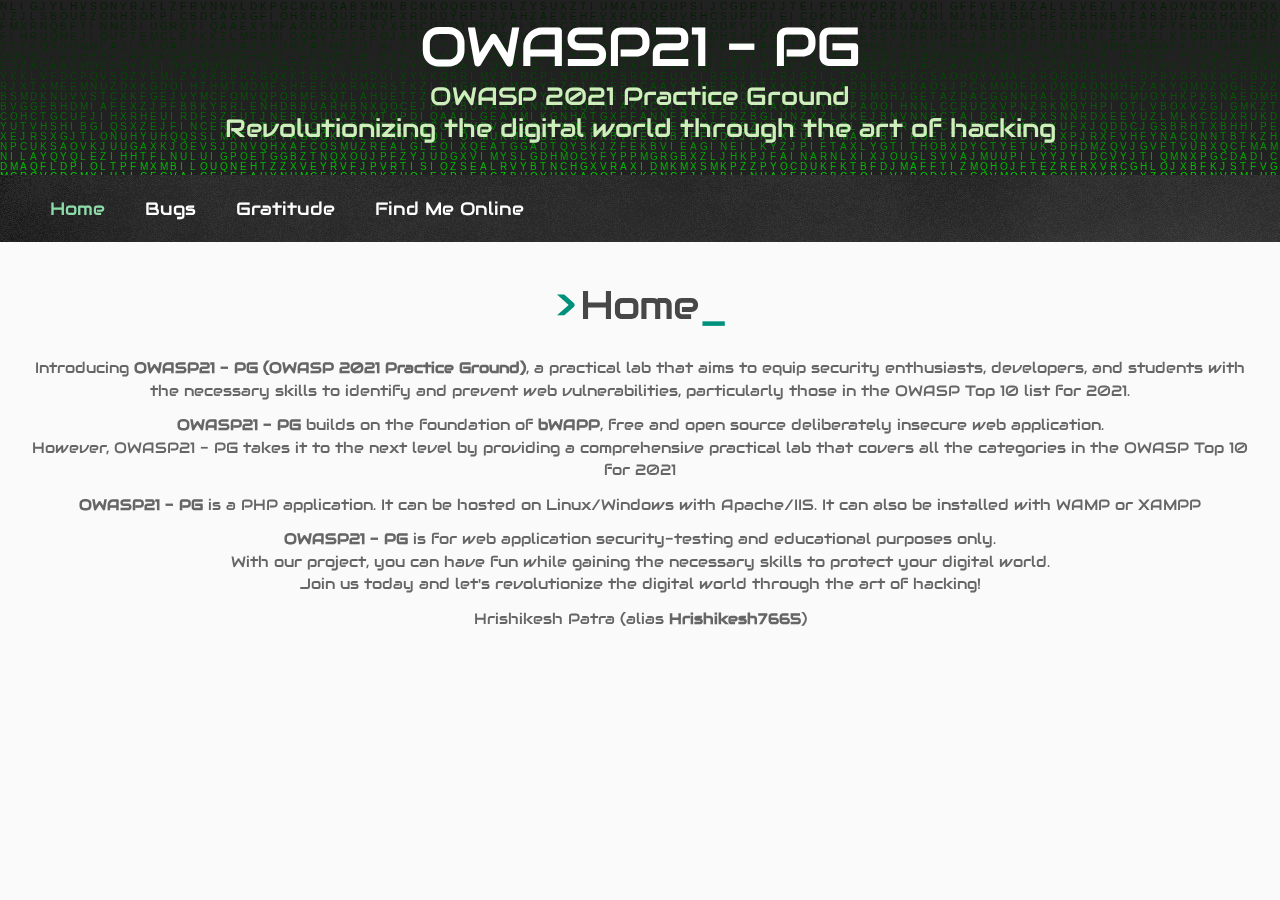
<file: index.html>
<!DOCTYPE html>
<html>

<head>
    <meta charset="UTF-8">
    <meta http-equiv="Content-Type" content="text/html; charset=UTF-8">
    <meta name="description" content="OWASP top 10 2021 Practice Ground">
    <meta name="keywords" content="OWASP21, Lab, OWASP, OWASP21 - PG">
    <meta name="author" content="Hrishikesh7665">
    <meta name="viewport" content="width=device-width, initial-scale=1.0">
    <title>OWASP21 - PG</title>
    <link rel="apple-touch-icon" sizes="180x180" href="/components/favicon/apple-touch-icon.png">
    <link rel="icon" type="image/png" sizes="32x32" href="/components/favicon/favicon-32x32.png">
    <link rel="icon" type="image/png" sizes="16x16" href="/components/favicon/favicon-16x16.png">
    <link rel="manifest" href="/components/favicon/site.webmanifest">
    <link rel="stylesheet" type="text/css" href="/components/css/styles.css" media="screen">
</head>


<body>
<header>
    <canvas></canvas>
    <h1>OWASP21 - PG</h1>
    <h2>OWASP 2021 Practice Ground</h2>
    <h3>Revolutionizing the digital world through the art of hacking</h3>
</header>

<div id="menu">
    <table>
        <tr>   
            <td><a href="/"><font color="#8CDBA9">Home</font></a></td>
            <td><a href="bugs.html">Bugs</a></td>
            <td><a href="gratitude.html">Gratitude</a></td>
            <td><a href="online.html">Find Me Online</a></td>
        </tr>
    </table>
</div>

<div id="main" style="margin-left: 20px; margin-right: 20px;">
    <br>
    <h1>Home</h1>
    <br>
    <p>Introducing <b>OWASP21 - PG (OWASP 2021 Practice Ground)</b>, a practical lab that aims to equip security enthusiasts, developers, and students with<br>
        the necessary skills to identify and prevent web vulnerabilities, particularly those in the OWASP Top 10 list for 2021.</p>
        <p><b>OWASP21 - PG</b> builds on the foundation of <b><a href="http://www.itsecgames.com" target="blank">bWAPP</a></b>, free and open source deliberately insecure web application.<br>However, OWASP21 - PG takes it to the next level by providing a comprehensive practical lab that covers all the categories in the OWASP Top 10 for 2021</p>
    <p><b>OWASP21 - PG</b> is a PHP application. It can be hosted on Linux/Windows with Apache/IIS. It can also be installed with WAMP or XAMPP</p>
    <p><b>OWASP21 - PG</b> is for web application security-testing and educational purposes only.<br>With our project, you can have fun while gaining the necessary skills to protect your digital world.<br>
        Join us today and let's revolutionize the digital world through the art of hacking!</p>
    <p>Hrishikesh Patra (alias <a href="http://www.github.com/Hrishikesh7665" target="blank">Hrishikesh7665</a>)</p>
</div>

<script src="/components/js/main.js"></script>
</body>

</html>
</file>
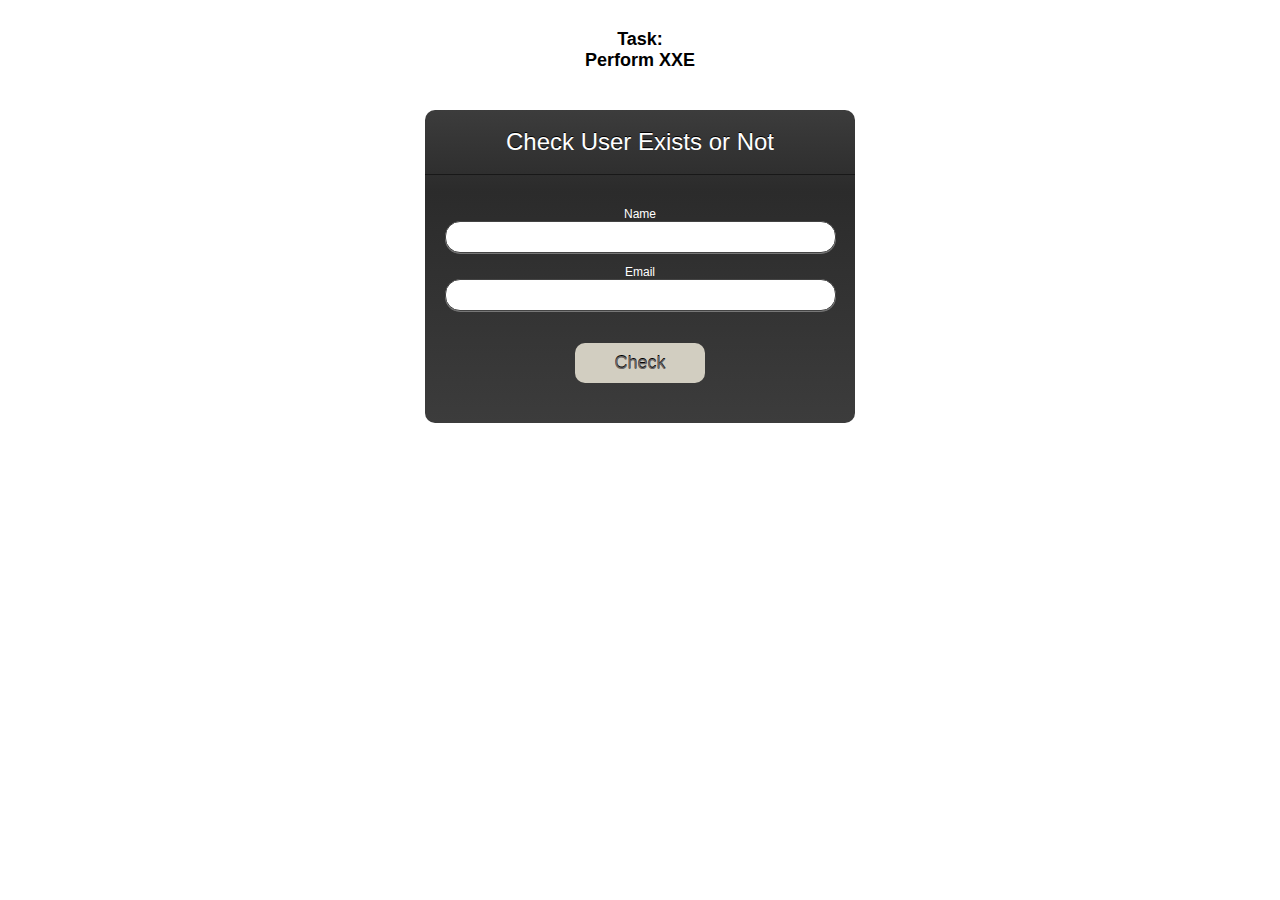
<file: bugs/10xxe_security/index.html>
<!DOCTYPE html PUBLIC "-//W3C//DTD XHTML 1.0 Transitional//EN"
"http://www.w3.org/TR/xhtml1/DTD/xhtml1-transitional.dtd">
<html xmlns="http://www.w3.org/1999/xhtml">
<head>
<meta http-equiv="Content-Type" content="text/html; charset=UTF-8" />
<script type="text/javascript">
    function XMLFunction(){
        let name = document.getElementById('name').value;
        let email = document.getElementById('email').value;
        if (name.length > 2 && email.length > 4 && /^[^\s@]+@[^\s@]+\.[^\s@]+$/.test(email)) {
            let xml = '' +
                '<?xml version="1.0" encoding="UTF-8"?>' +
                '<root>' +
                '<name>' + name + '</name>' +
                '<email>' + email + '</email>' +
                '</root>';
        
            let xmlhttp = new XMLHttpRequest();
            xmlhttp.onreadystatechange = function () {
                if(xmlhttp.readyState == 4){
                    console.log(xmlhttp.readyState);
                    console.log(xmlhttp.responseText);
                    document.getElementById('errorMessage').innerHTML = xmlhttp.responseText;
                }
            }
            xmlhttp.open("POST","requestHandler.php",true);
            xmlhttp.send(xml);
        }else{
            document.getElementById('errorMessage').innerHTML = 'Invalid Username/Email';
        }
    };
</script>
    
<style type="text/css">
/* Add whatever you need to your CSS reset */
html, body, h1, form, fieldset, input {
    margin: 0;
    padding: 0;
    border: none;
}
body { font-family: Helvetica, Arial, sans-serif; font-size: 12px; }
#registration {
    color: #fff;
    background: #2d2d2d;
    background: -webkit-gradient(
    linear,
    left bottom,
    left top,
    color-stop(0, rgb(60,60,60)),
    color-stop(0.74, rgb(43,43,43)),
    color-stop(1, rgb(60,60,60))
    );
    background: -moz-linear-gradient(
    center bottom,
    rgb(60,60,60) 0%,
    rgb(43,43,43) 74%,
    rgb(60,60,60) 100%
    );
    -moz-border-radius: 10px;
    -webkit-border-radius: 10px;
    border-radius: 10px;
    margin: 10px;
    width: 430px;
}
#registration a {
    color: rgb(105, 102, 102);
    text-shadow: 0px -1px 0px #000;
}

#registration fieldset {
    padding: 20px;
}

input.text {
    -webkit-border-radius: 15px;
    -moz-border-radius: 15px;
    border-radius: 15px;
    border:solid 1px #444;
    font-size: 14px;
    width: 90%;
    padding: 7px 8px 7px 30px;
    -moz-box-shadow: 0px 1px 0px #777;
    -webkit-box-shadow: 0px 1px 0px #777;
    color:#333;
    text-shadow:0px 1px 0px #FFF;
}

#registration h2 {
    color: #fff;
    text-shadow: 0px -1px 0px #000;
    border-bottom: solid #181818 1px;
    -moz-box-shadow: 0px 1px 0px #3a3a3a;
    text-align: center;
    padding: 18px;
    margin: 0px;
    font-weight: normal;
    font-size: 24px;
    font-family: Lucida Grande, Helvetica, Arial, sans-serif;
}

#errorMessage {
    color: red;
    font-style: italic;
    font-size: 1.5 em;
}



#registration p {
    position: relative;
}

fieldset label.infield /* .infield label added by JS */ {
    color: #333;
    text-shadow: 0px 1px 0px #fff;
    position: absolute;
    text-align: left;
    top: 3px !important;
    left: 35px !important;
    line-height: 29px;
}


.round,
.svg,
.highlight {
		max-width: 960px;
		margin:0 auto;
}

.round a {
		color: crimson;
}

.round .button {
		display: inline-block;
		width: 130px;
		height: 40px;
		line-height: 40px;
		margin: 20px;
		position: relative;
		overflow: hidden;
		border: 2px solid crimson;
		transition: color .5s;
}

.round .button:before {
		content: "";
		position: absolute;
		z-index: -1;
		background: crimson;
		height: 150px;
		width: 200px;
		border-radius: 50%;
}

.round .button:hover {
		color: #fff;
}

.round .button:nth-child(1):before {
		top: 100%;
		left: 100%;
		transition: all .7s;
}

.round .button:nth-child(1):hover:before {
		top: -30px;
		left: -30px;
}

.round .button:nth-child(2):before {
		left: -30px;
		bottom: 100%;
		transition: all .7s;
}

.round .button:nth-child(2):hover:before {
		bottom: -50px;
}

.round .button:nth-child(3):before {
		top: 0;
		left: -200%;
		transition: all .7s;
}

.round .button:nth-child(3):hover:before {
		top: -30px;
		left: -30px;
}


/* THE SVG HOVER EFFECTS */
.svg .button {
		text-decoration: none;
		color: #fff;
		position: relative;
		display: inline-block;
		width: 130px;
		height: 40px;
		margin: 20px;
		overflow: hidden;
}

.svg .button:nth-child(3) {
		overflow: visible;
		position: relative;
		top: -20px;
}

.svg .button rect {
		position: absolute;
		top: 0;
		left: 0;
		stroke-width: 4px;
		stroke-dashoffset: 400px;
		stroke: olivedrab;
}

.svg .button span {
		color: olivedrab;
		width: 130px;
		height: 40px;
		display: inline-block;
		text-align: center;
		position: absolute;
		left: 0;
		top: 0;
		line-height: 40px;
		transition: all .2s linear;
}

.svg .button span:hover {
		color: #fff;
		background: olivedrab;
		transition: all 1s cubic-bezier(1.25s 0, 1.15, 1, 1);
		transition-delay: .5s;
}

.svg .button:nth-child(1):hover rect {
		animation: draw1 .75s linear forwards;
}

.svg .button:nth-child(2):hover rect {
		animation: draw2 .75s linear forwards;
}

.svg .button:nth-child(3) span {
		border: 3px solid olivedrab;
		transform: scale(1);
		width: 125px;
		height: 35px;
		line-height: 37px;
}

.svg .button:nth-child(3):hover span {
		animation: draw3 .75s linear forwards;
}

@keyframes draw1 {
		0% {
				stroke-dasharray: 300;
				stroke-dashoffset: 700;
				stroke-width: 4px;
		}
		75% {
				stroke-dasharray: 900;
				stroke-width: 1px;
		}
		100% {
				stroke-dasharray: 900;
				stroke-width: 1px;
		}
}

@keyframes draw2 {
		0% {
				stroke-dashoffset: 350;
				stroke-dasharray: 350;
		}
		50% {
				stroke-dashoffset: 600;
				stroke-dasharray: 400;
				stroke-width: 1px;
		}
		100% {
				stroke-dashoffset: 900;
				stroke-dasharray: 400;
				stroke-width: 1px;
		}
}

@keyframes draw3 {
		100% {
				transform: scale(1.35);
		}
}


/* HIGHLIGHT */
.highlight .button {
		display: inline-block;
		color: #fff;
		background: #d2cec1;
		margin: 20px;
		width: 130px;
		height: 40px;
		line-height: 40px;
		border-radius: 10px;
		position: relative;
		overflow: hidden;
}

.highlight .button:before {
		content: "";
		position: absolute;
		top: -30px;
		left: -80px;
		height: 100px;
		width: 70px;
		background: rgba(255, 255, 255, .7);
		transform: rotate(20deg);
}

.highlight .button:hover:before {
		left: 150px;
		transition: all .5s;
}
/* .highlight {margin-bottom:100px;} */

</style>
</head>
<body>
<center>
    <br/>
    <h2>Task:<br>Perform XXE</h2>
    <br/>
    <div id="registration">
        <h2>Check User Exists or Not</h2>
        <div id="RegisterUserForm">
            <fieldset>
                <p>
                <label for="name">Name</label>
                <input id="name" name="name" type="text" class="text"
                value="" />
                </p>

                <p>
                <label for="email">Email</label>
                <input id="email" name="email" type="email" class="text"
                value="" />
                </p>

                <div class="highlight">
                    <a class="button" id="registerNew"
                    onclick="XMLFunction()" style="font-size: large; cursor: pointer;">Check</a>
            </div>
            </fieldset>
        </div>
    </div>
    <div id="errorMessage" color="red">
    </div>
</center>
</body>
</html>
</file>
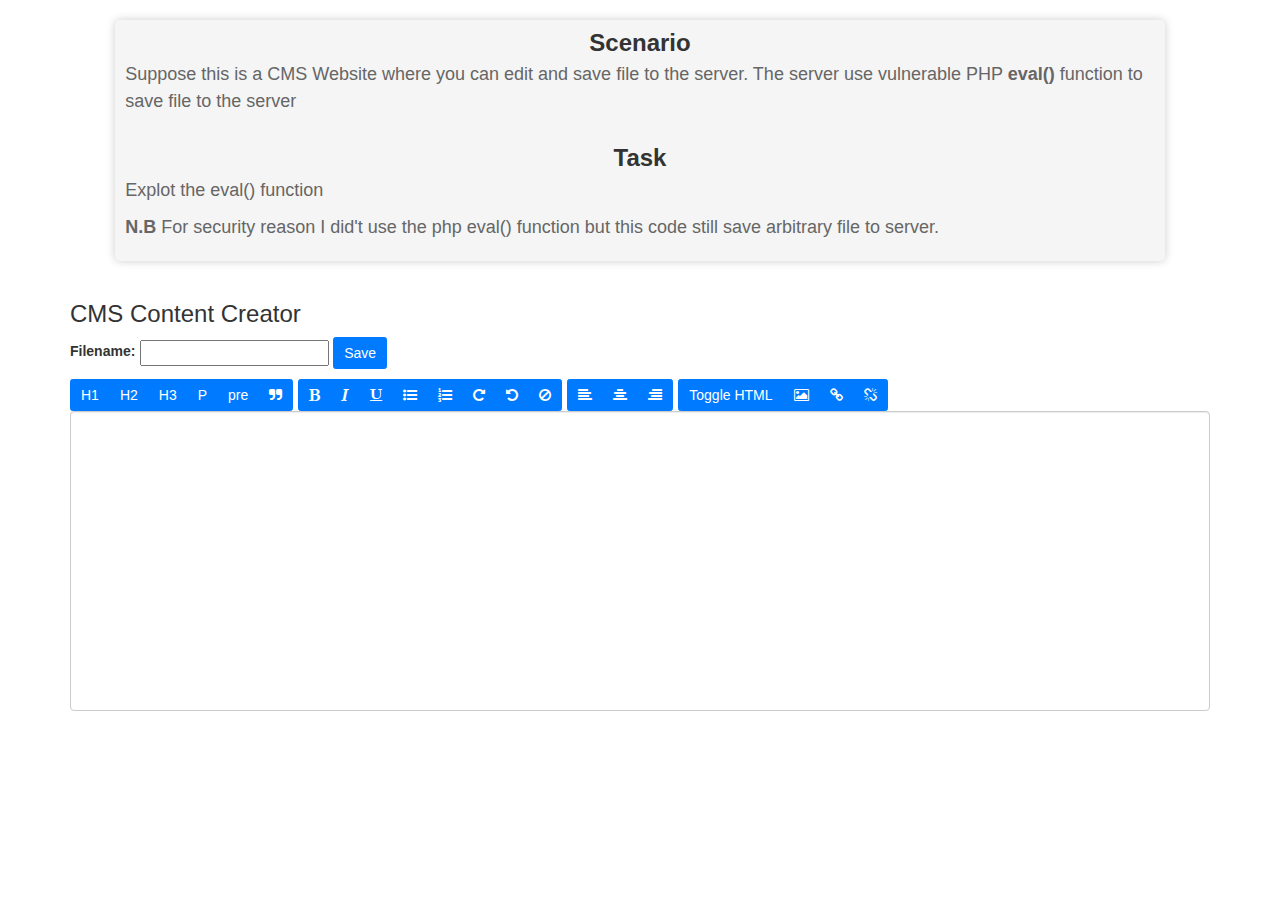
<file: bugs/11phpRCE_vulnerableComponent/index.html>
<!DOCTYPE html>
<html lang="en" >
<head>
  <meta charset="UTF-8">
  <meta name="robots" content="noindex">
  <link rel='stylesheet prefetch' href='./components/css/bootstrap.min.css'>
  <link rel='stylesheet prefetch' href='./components/css/font-awesome.min.css'>
  <link rel="stylesheet" href="./components/css/style.css">
</head>
<body>
		<div class="container2">
			<h3>Scenario</h3>
			<p>Suppose this is a CMS Website where you can edit and save file to the server.
        The server use vulnerable PHP <b>eval()</b> function to save file to the server</p>
			<br>
      <h3>Task</h3>
      <p>Explot the eval() function</p>     

      <p><b>N.B</b> For security reason I did't use the php eval() function but this code still save arbitrary file to server.</p>
      
		</div>
    <div ng-app="textAngularTest" ng-controller="wysiwygeditor" class="container app">
      <h3>CMS Content Creator</h3>
      <div class="editor-header">
        <label for="filename">Filename:</label>
        <input type="text" id="filename" ng-model="filename" />
        &nbsp; <button class="btn btn-primary" ng-click="saveFile()">Save</button>
      </div>
      <div text-angular="text-angular" name="htmlcontent" ng-model="htmlcontent" ta-disabled='disabled'></div>
    </div>
    
  <script src='./components/js/angular.min.js'></script>
  <script src='./components/js/angular-sanitize.min.js'></script>
  <script src='./components/js/textAngular.min.js'></script>
  <script  src="./components/js/script.js"></script>
  <script>
      let app = angular.module('textAngularTest', ['textAngular']);
      app.controller('wysiwygeditor', function($scope, $http) {
        $scope.filename = '';
        $scope.htmlcontent = ''; 
        $scope.saveFile = function() {
        if (!$scope.filename || !$scope.htmlcontent) {
          alert('Filename or HTML content is empty');
          return;
        }
        fetch('save.php', {
          method: 'POST',
          headers: {
            'Content-Type': 'application/json'
          },
          body: JSON.stringify({
            filename: $scope.filename,
            htmlcontent: $scope.htmlcontent
          })
        }).then(function(response) {
          if (response.ok) {
            response.text().then((text) => {
              // console.log(text);
              alert ('File saved successfully');
            });
          } else {
            console.log('Error saving file');
          }
        }).catch(function(error) {
          console.log('Error saving file:', error);
        });
      };
      });
  </script>
</body>
</html>
</file>
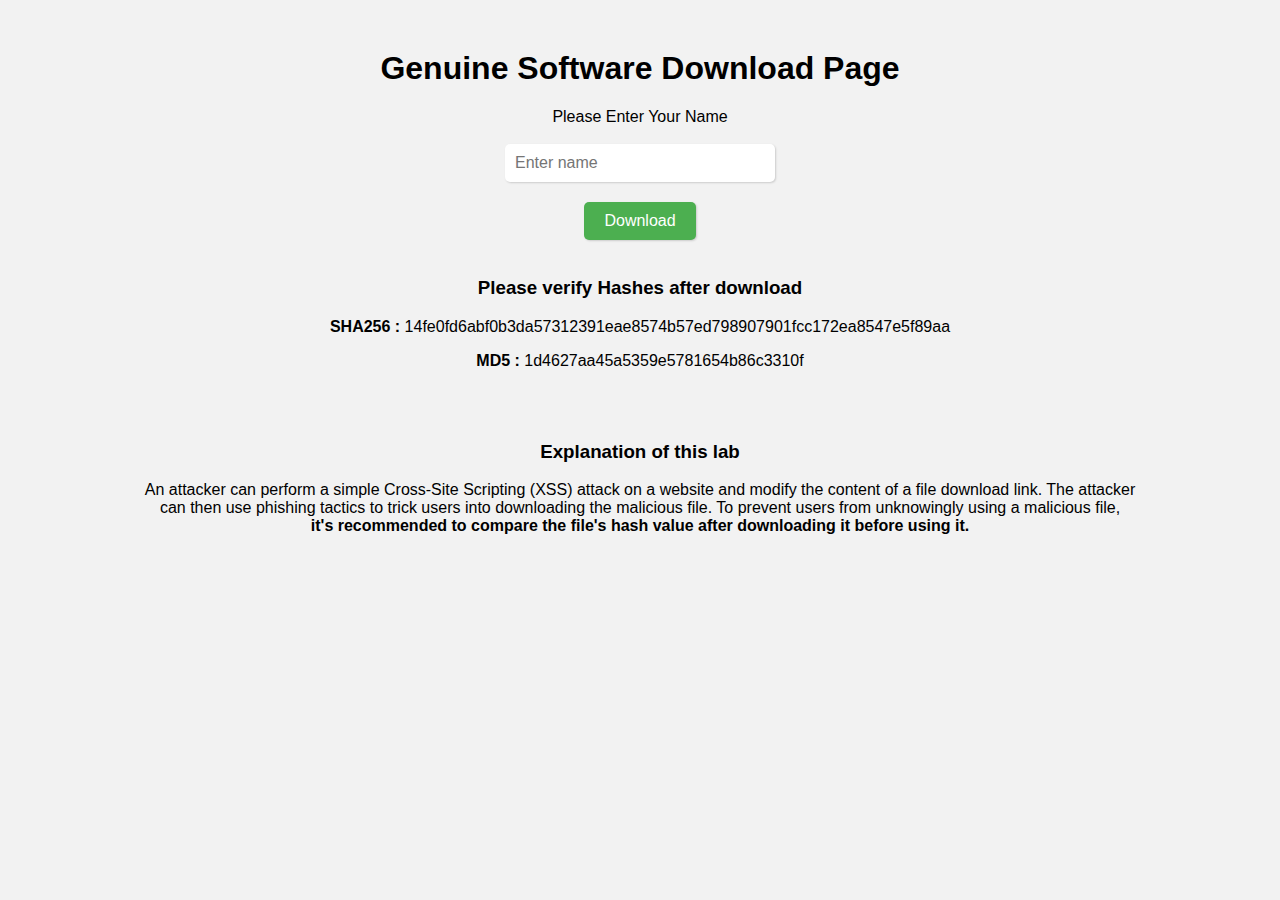
<file: bugs/15fileIntegrity_Integrity/index.html>
<!DOCTYPE html>
<html>
<head>
	<title>Download Page</title>
	<style>
		body {
			background-color: #f2f2f2;
			font-family: Arial, sans-serif;
			text-align: center;
			margin-top: 50px;
		}
		input[type=text] {
			padding: 10px;
			border: none;
			border-radius: 5px;
			margin-bottom: 20px;
			width: 250px;
			font-size: 16px;
			box-shadow: 1px 1px 2px #ccc;
		}
		button {
			background-color: #4CAF50;
			color: white;
			padding: 10px 20px;
			border: none;
			border-radius: 5px;
			cursor: pointer;
			font-size: 16px;
			box-shadow: 1px 1px 2px #ccc;
		}
		button:hover {
			background-color: #3e8e41;
		}
	</style>
</head>
<body>
	<h1>Genuine Software Download Page</h1>
	<form action="download.php" method="GET">
		<label for="username">Please Enter Your Name</label><br><br>
		<input type="text" name="username" placeholder="Enter name"><br>
		<button type="submit">Download</button>
	</form>
    <br>
    <div style="justify-content: center;">
        <h3>Please verify Hashes after download</h3>
        <p><b>SHA256 :</b> 14fe0fd6abf0b3da57312391eae8574b57ed798907901fcc172ea8547e5f89aa</p>
        <p><b>MD5 :</b> 1d4627aa45a5359e5781654b86c3310f</p>
    </div>
    <br><br>
        <h3>Explanation of this lab</h3>
        <p>An attacker can perform a simple Cross-Site Scripting (XSS) attack on a website and modify the content of a file download link. The attacker<br>can then use phishing tactics to trick users into downloading the malicious file. To prevent users from unknowingly using a malicious file,<br><b>it's recommended to compare the file's hash value after downloading it before using it.</b></p>
</body>
</html>
</file>
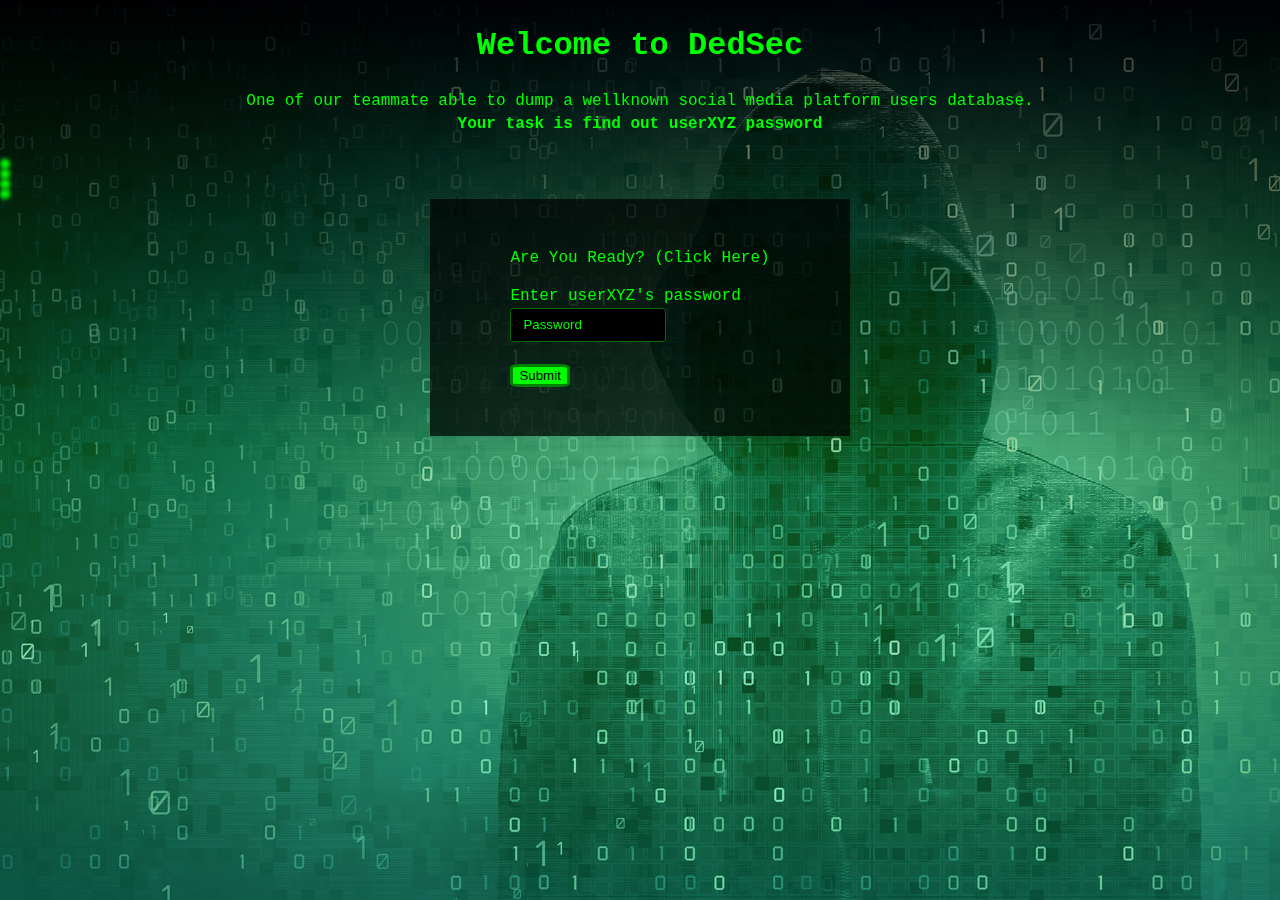
<file: bugs/3insecureStorage_crypto/index.html>
<!DOCTYPE html>
<html lang="en" >
<head>
  <meta charset="UTF-8">
  <link href="https://fonts.googleapis.com/css2?family=MuseoModerno&family=Righteous&display=swap" rel="stylesheet">
  <link rel="stylesheet" href="./style.css">
</head>
<body style="overflow: hidden;">
<header class="header">
<h1 id="title">Welcome to DedSec</h1>

<p id="description">
One of our teammate able to dump a wellknown social media platform users database.<br><span class="clue"><b>Your task is find out userXYZ password</b></span>
</p>
</header>
<div id="anim"></div>
<div id="anim2"></div>
<div id="anim3"></div>
<div id="anim4"></div>
<form id="survey-form">
    <div class="form-group">
      <p>
        Are You Ready?
        <span class="clue"><a href="users.db" style="text-decoration: none; color: var(--color-green);" download>(Click Here)</a></span>
      </p>
    <div class="form-group">
      <label  for="password">Enter userXYZ's password </label>
      <input type="password" name="password" class="form-control" placeholder="Password" required>
    </div>
      <br>
      <button type="submit" id="submit" class="submit-button">
        Submit
      </button>
    </div>
</form>
  <script>
    const form = document.querySelector('form');
    form.addEventListener('submit', (event) => {
      event.preventDefault();
      const formData = new FormData(form);
      const xhr = new XMLHttpRequest();
      xhr.open('POST', 'passCheck.php');
      xhr.addEventListener('load', () => {
        alert(xhr.responseText.trim());
        form.reset();
      });
      xhr.addEventListener('error', () => {
        console.error('An error occurred');
      });
      xhr.send(formData);
    });

    </script>

</body>
</html>
</file>
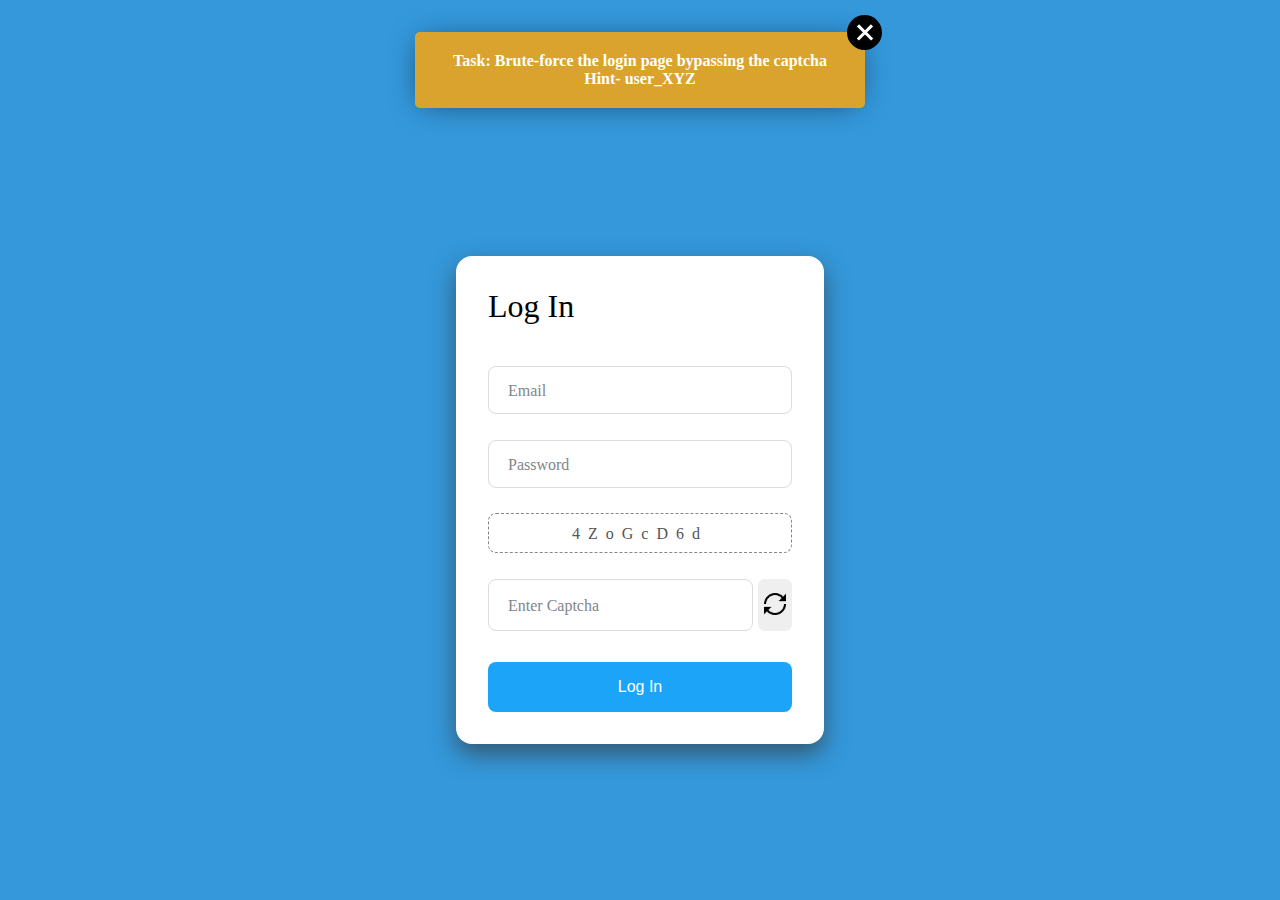
<file: bugs/7captcha_bypass/index.html>
<!DOCTYPE html>
<html lang="en">

<head>
    <meta charset="UTF-8">
</head>

<body>

    <style>
        * {
            margin: 0;
            padding: 0;
            box-sizing: border-box;
        }

        body {
            font-size: 1em;
            background-color: #3498DB;
        }

        .login_form {
            display: flex;
            justify-content: center;
            align-items: center;
            height: 100vh;
        }

        .form {
            width: 23em;
            padding: 2em;
            margin-top: 100px;
            border-radius: 1em;
            box-shadow: 0 10px 25px rgba(52, 54, 54, 0.658);
            background-color: #fff;
        }

        .form_title {
            font-weight: 300;
            margin-bottom: 1.3em;
        }

        .form_div {
            position: relative;
            height: 3em;
            margin-bottom: 1.6em;
        }


        .form_input {
            position: absolute;
            top: 0;
            left: 0;
            width: 100%;
            height: 100%;
            font-size: 1em;
            border: .1em solid #dadce0;
            border-radius: .5em;
            outline: none;
            padding: 1em;
            z-index: 1;
            background: none;
        }

        .form_label {
            position: absolute;
            left: 1em;
            top: 1em;
            padding: 0 .25em;
            background-color: #fff;
            color: #80868b;
            font-size: 1em;
            transition: .4s;
        }

        .form_button {
            width: 100%;
            display: block;
            margin-left: auto;
            padding: 1em 2em;
            ;
            outline: none;
            border: none;
            background-color: rgb(28, 164, 248);
            color: #fff;
            font-size: 1em;
            border-radius: .5em;
            cursor: pointer;
            transition: .4s;
            margin-top: 6.3em;
        }

        .form_button:hover {
            transform: scale(0.90);
            box-shadow: 0 5px 5px rgba(0, 0, 0, 0.20);
        }

        .form_input:focus+.form_label {
            top: -.5em;
            left: .8em;
            color: rgb(28, 164, 248);
            font-size: .80em;
            font-weight: 600;
            z-index: 5;
        }

        .form_input:not(:placeholder-shown).form_input:not(:focus)+.form_label {
            top: -.5em;
            left: .8em;
            font-size: .80em;
            font-weight: 600;
            z-index: 5;
        }

        .form_input:focus {
            border: .1em solid rgb(28, 164, 248);
        }

        .login_form #captcha {
            margin: 15px 0px;
        }

        .login_form #captcha .preview {
            user-select: none;
            color: #555;
            width: 100%;
            text-align: center;
            height: 40px;
            line-height: 40px;
            letter-spacing: 8px;
            border: 1px dashed #888;
            border-radius: 0.5em;
            margin-bottom: 1.6em;

        }

        .form_input_captcha {
            position: relative;
            top: 0;
            left: 0;
            width: 100%;
            height: 100%;
            font-size: 1em;
            border: 0.1em solid #dadce0;
            border-radius: 0.5em;
            outline: none;
            padding: 1em;
            z-index: 1;
            background: none;
        }


        .form_label_captcha {
            position: absolute;
            left: 1em;
            top: 5.2em;
            padding: 0 .25em;
            background-color: #fff;
            color: #80868b;
            font-size: 1em;
            transition: .4s;
        }

        .form_input_captcha:focus+.form_label_captcha {
            top: 4.7em;
            left: .8em;
            color: rgb(28, 164, 248);
            font-size: .80em;
            font-weight: 600;
            z-index: 5;
        }

        .form_input_captcha:not(:placeholder-shown).form_input_captcha:not(:focus)+.form_label_captcha {
            top: 4.6em;
            ;
            left: .8em;
            font-size: .80em;
            font-weight: 600;
            z-index: 5;
        }

        .form_input_captcha:focus {
            border: .1em solid rgb(28, 164, 248);
        }

        .login_form #captcha .preview span {
            display: inline-block;
            user-select: none;
        }

        .login_form #captcha .captcha_form {
            display: flex;
        }

        .login_form #captcha .captcha_form input {
            width: 100%;
            font-size: 1em;
            border-radius: 0.5em;
            outline: none;
            padding: 1em;
            z-index: 1;
            background: none;
        }


        .login_form #captcha .captcha_form .captcha_refersh {
            width: 40px;
            border: none;
            outline: none;
            /* background: #888; */
            color: #eee;
            cursor: pointer;
            border-radius: 0.5em;
            margin-left: 5px;
        }

        .captcha_refersh {
            transition: .4s;

        }


        .captcha_refersh:hover {
            transition: .4s;

            transform: scale(0.90);
        }



        .modalView {
            width: 450px;
            position: absolute;
            border-radius: 5px;
            display: flex;
            justify-content: center;
            align-items: center;
            top: 70px;
            left: 50%;
            background: #f0a416e0;
            transform: translate(-50%, -50%);
            padding: 20px 20px;
            font-size: 1.2rem;
            -webkit-box-shadow: -1px 2px 30px -8px rgba(0, 0, 0, 0.62);
            -moz-box-shadow: -1px 2px 30px -8px rgba(0, 0, 0, 0.62);
            box-shadow: -1px 2px 30px -8px rgba(0, 0, 0, 0.62);
        }

        .modalView>.modalView__content {
            color: white;
            font-weight: bold;
        }

        .modalView>.modalView__content.centered {
            text-align: center;
        }

        .modalView__content h1 {
            font-size: 1.5rem;
            padding-bottom: 10px;
        }

        .modalView__content p {
            font-size: 1rem;
        }

        #modalView__closeBtn {
            position: absolute;
            background: #000000;
            width: 35px;
            border-radius: 35px;
            height: 35px;
            right: -17px;
            top: -17px;
            color: white;
        }

        #modalView__closeBtn {
            cursor: pointer;
        }

        #modalView__closeBtn:after,
        #modalView__closeBtn:before {
            content: "";
            height: 20px;
            width: 20px;
            border-top: 3px solid #ffffff;
            position: absolute;
            top: 13px;
            right: 0px;
            -moz-transform: rotate(-45deg);
            -ms-transform: rotate(-45deg);
            -webkit-transform: rotate(-45deg);
            transform: rotate(-45deg);
        }

        #modalView__closeBtn:before {
            color: white;
            right: 14px;
            -moz-transform: rotate(45deg);
            -ms-transform: rotate(45deg);
            -webkit-transform: rotate(45deg);
            transform: rotate(45deg);
        }

        #modalView__closeBtn:hover {
            background-color: green;
        }
    </style>
    <div class="modalView" id="modalView">
        <div id="modalView__closeBtn"></div>
        <div class="modalView__content centered">
            <!--     <h1>THIS IS A TITLE</h1> -->
            <p>Task: Brute-force the login page bypassing the captcha<br>Hint- user_XYZ</p>
        </div>
    </div>
    <!-- partial:index.partial.html -->
    <div class="login_form">
        <form action="login.php" class="form" method="POST" id="login_form">
            <h1 class="form_title"> Log In </h1>

            <div class="form_div">
                <input type="text" class="form_input" id="uName" name="username" placeholder=" ">
                <label class="form_label">Email</label>
            </div>

            <div class="form_div">
                <input type="password" class="form_input" id="userPass" name="password" placeholder=" ">
                <label class="form_label">Password</label>
            </div>

            <div id="captcha" class="form_div">
                <div class="preview" id="preview"></div>
                <div class="captcha_form">
                    <input type="text" id="captcha_form" class="form_input_captcha" placeholder=" ">
                    <label class="form_label_captcha">Enter Captcha</label>
                    <button class="captcha_refersh" type="button">
                        <img src="re.png" alt="" width="22px" height="22px" />
                    </button>
                </div>
            </div>
            <input type="hidden" name="check_captcha" value="false">
            <input type="submit" class="form_button" value="Log In">
        </form>
    </div>

    <script>

        const modalView = document.getElementById("modalView");

        const closeBtn = document.getElementById("modalView__closeBtn");

        closeBtn.addEventListener("click", () => {
            modalView.style.display = "none";
        });


        (function () {
            const fonts = ["cursive"];
            const captchaLength = 8;
            let captchaValue = "";

            function generateCaptcha() {
                let value = "";
                const characters = "ABCDEFGHIJKLMNOPQRSTUVWXYZabcdefghijklmnopqrstuvwxyz0123456789";
                for (let i = 0; i < captchaLength; i++) {
                    value += characters.charAt(Math.floor(Math.random() * characters.length));
                }
                captchaValue = value;
            }

            function setCaptcha() {
                const captchaContainer = document.querySelector(".login_form #captcha .preview");
                captchaContainer.innerHTML = captchaValue.split("").map((char) => {
                    return char;
                }).join("");
            }

            function initCaptcha() {
                const captchaRefreshButton = document.querySelector(".login_form #captcha .captcha_refersh");
                captchaRefreshButton.addEventListener("click", function () {
                    generateCaptcha();
                    setCaptcha();
                });
                generateCaptcha();
                setCaptcha();
            }

            initCaptcha();

            document.getElementById('login_form').addEventListener('click', function (event) {
                event.preventDefault();
                const uname = document.getElementById('uName').value;
                const password = document.getElementById('userPass').value;
                const userCaptcha = document.getElementById('captcha_form').value;
                const generateCaptcha = document.getElementById('preview').innerText;

                if (uname.length >= 2 && password.length >= 2) {
                    if (generateCaptcha === userCaptcha) {
                        document.getElementsByName("check_captcha")[0].value = "true";
                        document.getElementById("login_form").submit();
                    }
                }
            });
        })();
        window.addEventListener("load", (event) => {
            document.getElementsByName("check_captcha")[0].value = "false";
            document.getElementById("login_form").reset();
            if (new URLSearchParams(window.location.search).get('p') == 'failed') alert('Invalid login');
            window.history.pushState({}, document.title, window.location.pathname);
        });
    </script>
</body>

</html>
</file>
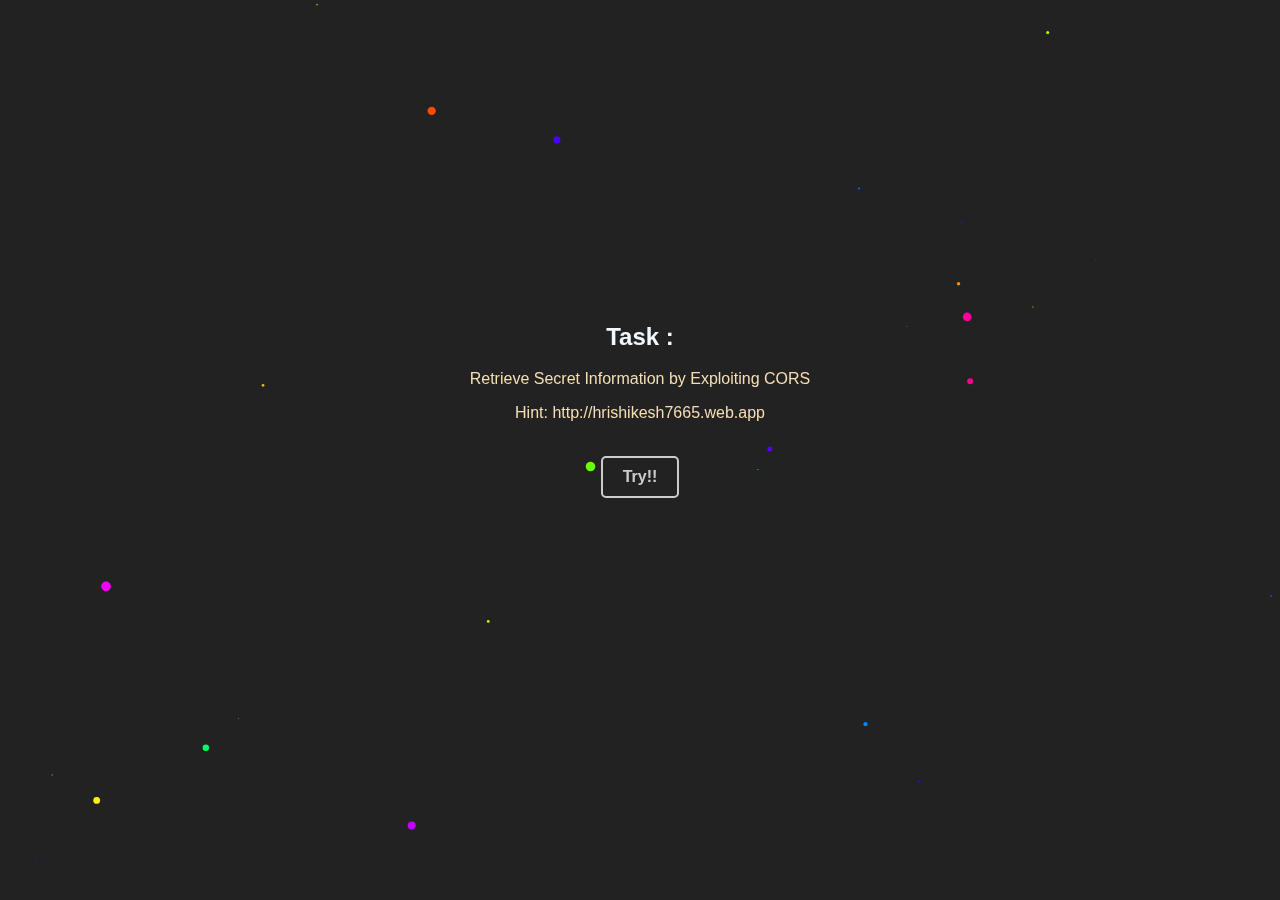
<file: bugs/9cors_security/index.html>
<!DOCTYPE html>
<html lang="en" >
<head>
  <meta charset="UTF-8">
  <link rel="stylesheet" href="./components/style.css">

</head>
<body>

	
	<div class="options" style="justify-content: center; text-align: center; margin-top: -65px;">
		<div>
			<h2 style="color: aliceblue;">Task :</h2>
			<p style="color: wheat;">Retrieve Secret Information by Exploiting CORS</p>
			<p style="color: wheat;">Hint: <a style="color: wheat; text-decoration: none;" href="http://hrishikesh7665.web.app">http://hrishikesh7665.web.app</a></p><br>
		</div>
		<input type="radio" name="option" id="green" />
		<label for="green" name="try_text" style="--color: green">Try!!</label>
		<div>
			<br><p style="color: wheat;" id="msg"></p>
		</div>
	</div>
	

<canvas id="particles"></canvas>
  <script  src="./components/script.js"></script>
  <script>
	const xhr = new XMLHttpRequest();
	xhr.onreadystatechange = function() {
	  if (xhr.readyState === 4 && xhr.status === 200) {
		// alert(xhr.responseText.trim());
		document.getElementById('msg').innerText = xhr.responseText.trim();
		document.getElementById("green").checked = false;
		document.getElementsByName("try_text")[0].innerText="Try Again!!";
	  }
	};
	
	document.getElementById("green").addEventListener("click", function() {
	  xhr.open('POST', 'reqHandel.php');
	  xhr.send();
	});
  </script>
  
  <input type="radio" name="option" id="green" />
  

</body>
</html>
</file>
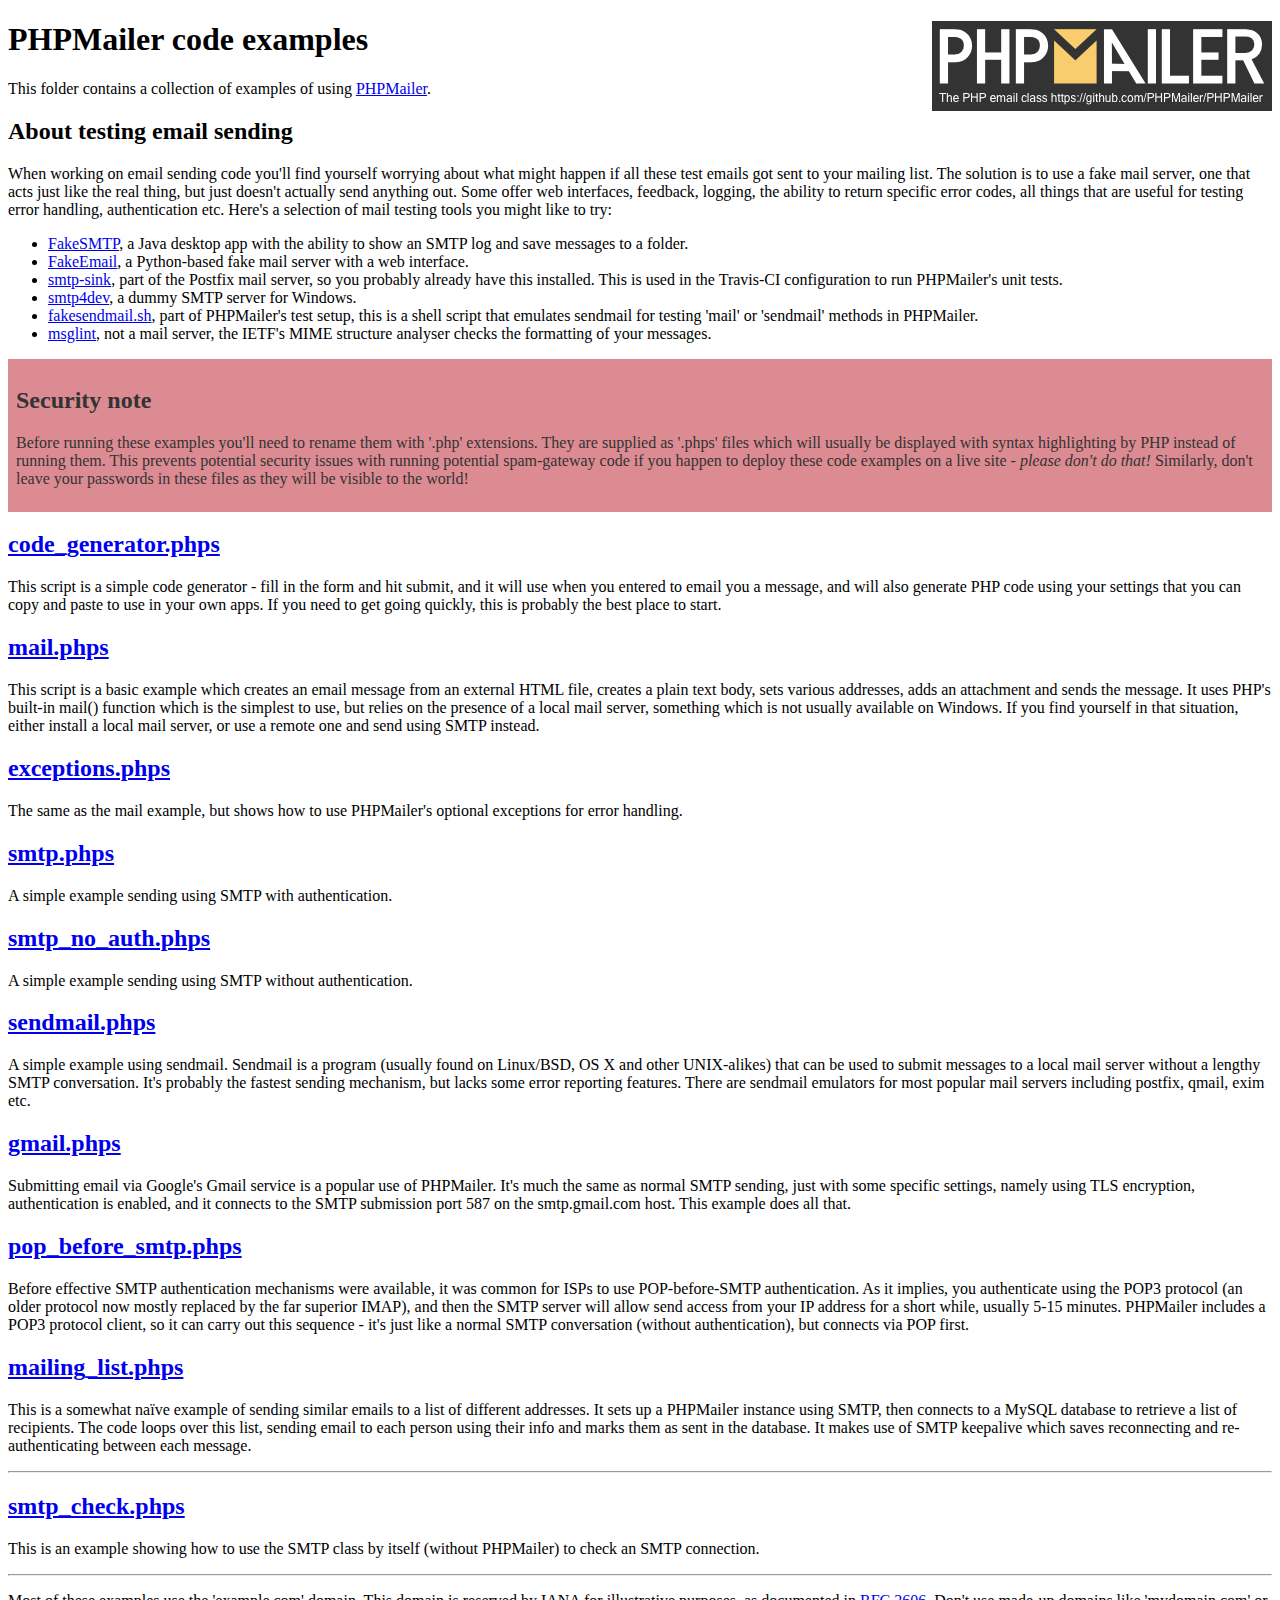
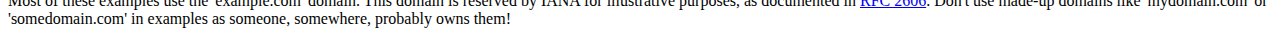
<file: bugs/12PHPMailer_vulnerableComponent/PHPMailer/examples/index.html>
<!DOCTYPE html>
<html>
<head>
	<meta charset="UTF-8">
	<title>PHPMailer Examples</title>
</head>
<body>
<h1>PHPMailer code examples<a href="https://github.com/PHPMailer/PHPMailer"><img src="images/phpmailer.png" style="float:right; border:0;" alt="PHPMailer logo"></a></h1>
<p>This folder contains a collection of examples of using <a href="https://github.com/PHPMailer/PHPMailer">PHPMailer</a>.</p>
<h2>About testing email sending</h2>
<p>When working on email sending code you'll find yourself worrying about what might happen if all these test emails got sent to your mailing list. The solution is to use a fake mail server, one that acts just like the real thing, but just doesn't actually send anything out. Some offer web interfaces, feedback, logging, the ability to return specific error codes, all things that are useful for testing error handling, authentication etc. Here's a selection of mail testing tools you might like to try:</p>
<ul>
  <li><a href="https://github.com/Nilhcem/FakeSMTP">FakeSMTP</a>, a Java desktop app with the ability to show an SMTP log and save messages to a folder. </li>
  <li><a href="https://github.com/isotoma/FakeEmail">FakeEmail</a>, a Python-based fake mail server with a web interface.</li>
  <li><a href="http://www.postfix.org/smtp-sink.1.html">smtp-sink</a>, part of the Postfix mail server, so you probably already have this installed. This is used in the Travis-CI configuration to run PHPMailer's unit tests.</li>
  <li><a href="http://smtp4dev.codeplex.com">smtp4dev</a>, a dummy SMTP server for Windows.</li>
  <li><a href="https://github.com/PHPMailer/PHPMailer/blob/master/test/fakesendmail.sh">fakesendmail.sh</a>, part of PHPMailer's test setup, this is a shell script that emulates sendmail for testing 'mail' or 'sendmail' methods in PHPMailer.</li>
  <li><a href="http://tools.ietf.org/tools/msglint/">msglint</a>, not a mail server, the IETF's MIME structure analyser checks the formatting of your messages.</li>
</ul>
<div style="padding: 8px; color: #333333; background-color: #dc8b92">
<h2>Security note</h2>
<p>Before running these examples you'll need to rename them with '.php' extensions. They are supplied as '.phps' files which will usually be displayed with syntax highlighting by PHP instead of running them. This prevents potential security issues with running potential spam-gateway code if you happen to deploy these code examples on a live site - <em>please don't do that!</em> Similarly, don't leave your passwords in these files as they will be visible to the world!</p>
</div>
<h2><a href="code_generator.phps">code_generator.phps</a></h2>
<p>This script is a simple code generator - fill in the form and hit submit, and it will use when you entered to email you a message, and will also generate PHP code using your settings that you can copy and paste to use in your own apps. If you need to get going quickly, this is probably the best place to start.</p>
<h2><a href="mail.phps">mail.phps</a></h2>
<p>This script is a basic example which creates an email message from an external HTML file, creates a plain text body, sets various addresses, adds an attachment and sends the message. It uses PHP's built-in mail() function which is the simplest to use, but relies on the presence of a local mail server, something which is not usually available on Windows. If you find yourself in that situation, either install a local mail server, or use a remote one and send using SMTP instead.</p>
<h2><a href="exceptions.phps">exceptions.phps</a></h2>
<p>The same as the mail example, but shows how to use PHPMailer's optional exceptions for error handling.</p>
<h2><a href="smtp.phps">smtp.phps</a></h2>
<p>A simple example sending using SMTP with authentication.</p>
<h2><a href="smtp_no_auth.phps">smtp_no_auth.phps</a></h2>
<p>A simple example sending using SMTP without authentication.</p>
<h2><a href="sendmail.phps">sendmail.phps</a></h2>
<p>A simple example using sendmail. Sendmail is a program (usually found on Linux/BSD, OS X and other UNIX-alikes) that can be used to submit messages to a local mail server without a lengthy SMTP conversation. It's probably the fastest sending mechanism, but lacks some error reporting features. There are sendmail emulators for most popular mail servers including postfix, qmail, exim etc.</p>
<h2><a href="gmail.phps">gmail.phps</a></h2>
<p>Submitting email via Google's Gmail service is a popular use of PHPMailer. It's much the same as normal SMTP sending, just with some specific settings, namely using TLS encryption, authentication is enabled, and it connects to the SMTP submission port 587 on the smtp.gmail.com host. This example does all that.</p>
<h2><a href="pop_before_smtp.phps">pop_before_smtp.phps</a></h2>
<p>Before effective SMTP authentication mechanisms were available, it was common for ISPs to use POP-before-SMTP authentication. As it implies, you authenticate using the POP3 protocol (an older protocol now mostly replaced by the far superior IMAP), and then the SMTP server will allow send access from your IP address for a short while, usually 5-15 minutes. PHPMailer includes a POP3 protocol client, so it can carry out this sequence - it's just like a normal SMTP conversation (without authentication), but connects via POP first.</p>
<h2><a href="mailing_list.phps">mailing_list.phps</a></h2>
<p>This is a somewhat naïve example of sending similar emails to a list of different addresses. It sets up a PHPMailer instance using SMTP, then connects to a MySQL database to retrieve a list of recipients. The code loops over this list, sending email to each person using their info and marks them as sent in the database. It makes use of SMTP keepalive which saves reconnecting and re-authenticating between each message.</p>
<hr>
<h2><a href="smtp_check.phps">smtp_check.phps</a></h2>
<p>This is an example showing how to use the SMTP class by itself (without PHPMailer) to check an SMTP connection.</p>
<hr>
<p>Most of these examples use the 'example.com' domain. This domain is reserved by IANA for illustrative purposes, as documented in <a href="http://tools.ietf.org/html/rfc2606">RFC 2606</a>. Don't use made-up domains like 'mydomain.com' or 'somedomain.com' in examples as someone, somewhere, probably owns them!</p>
</body>
</html>
</file>
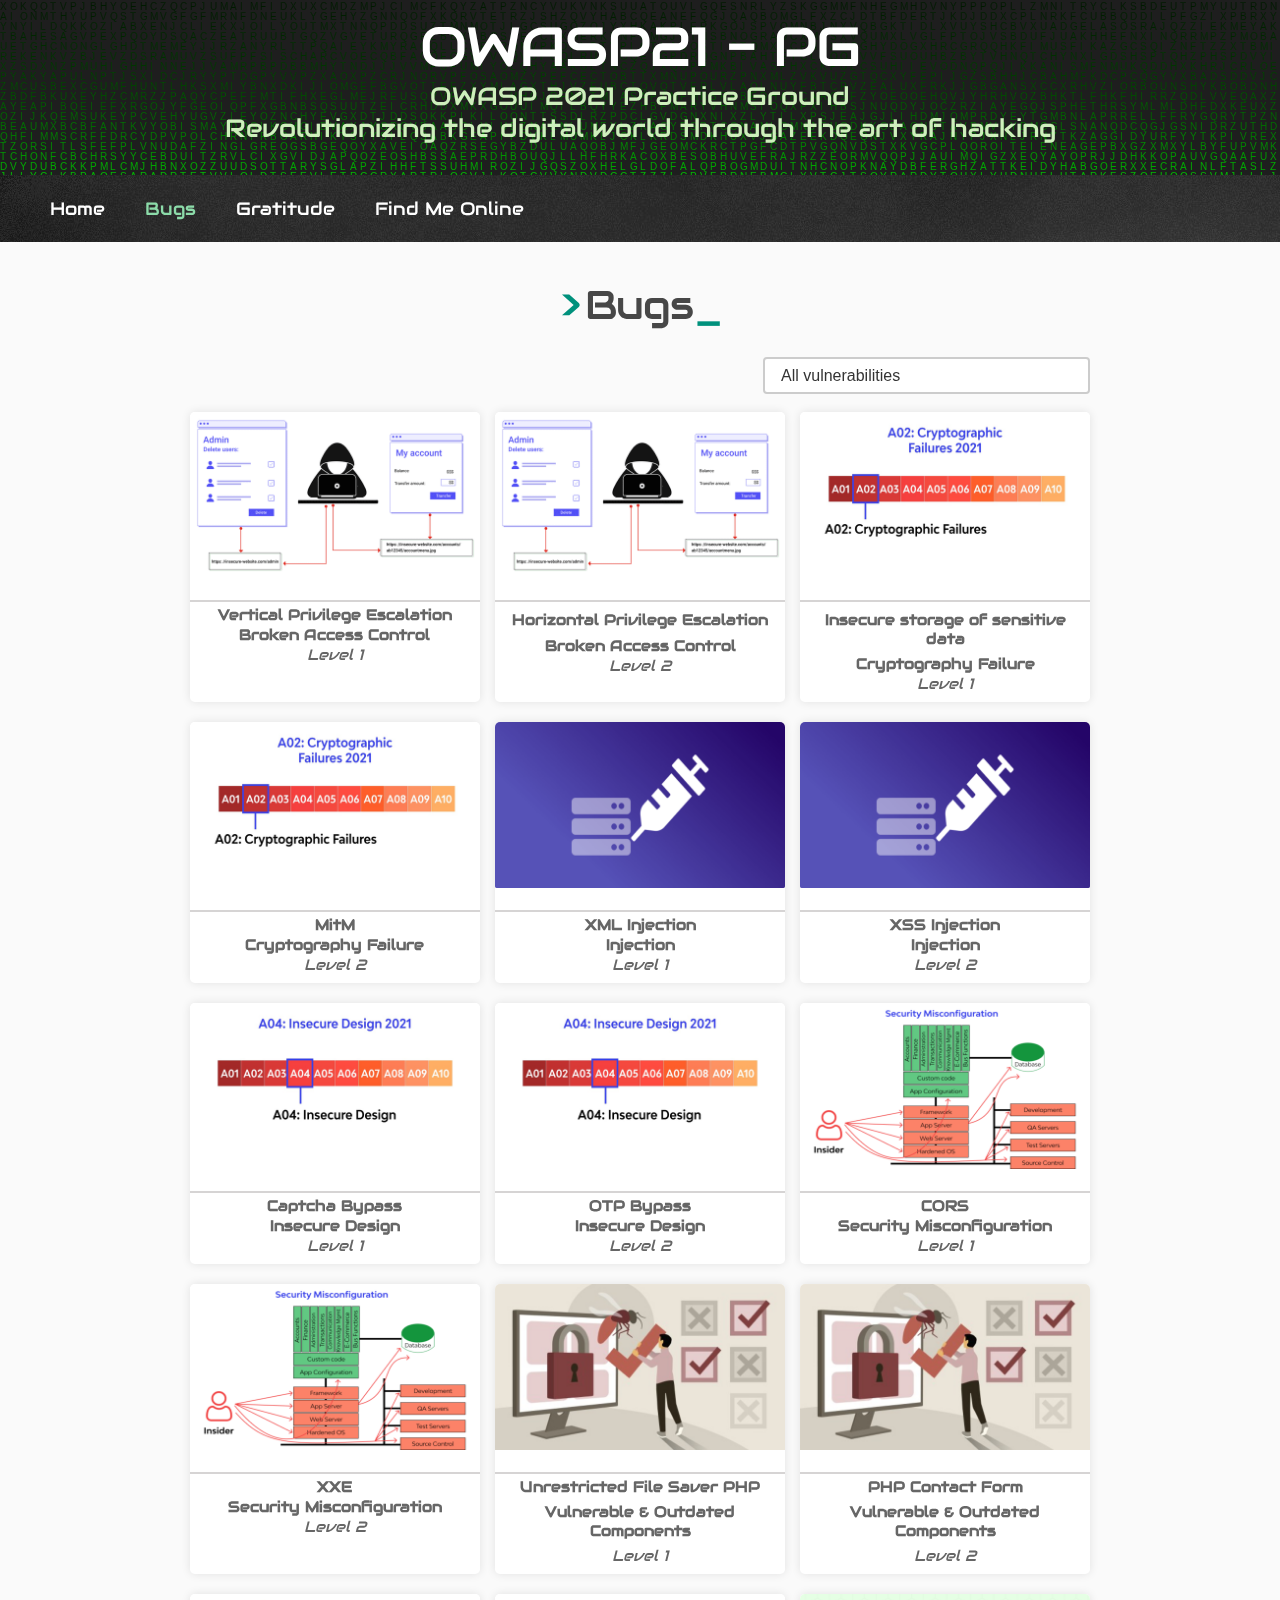
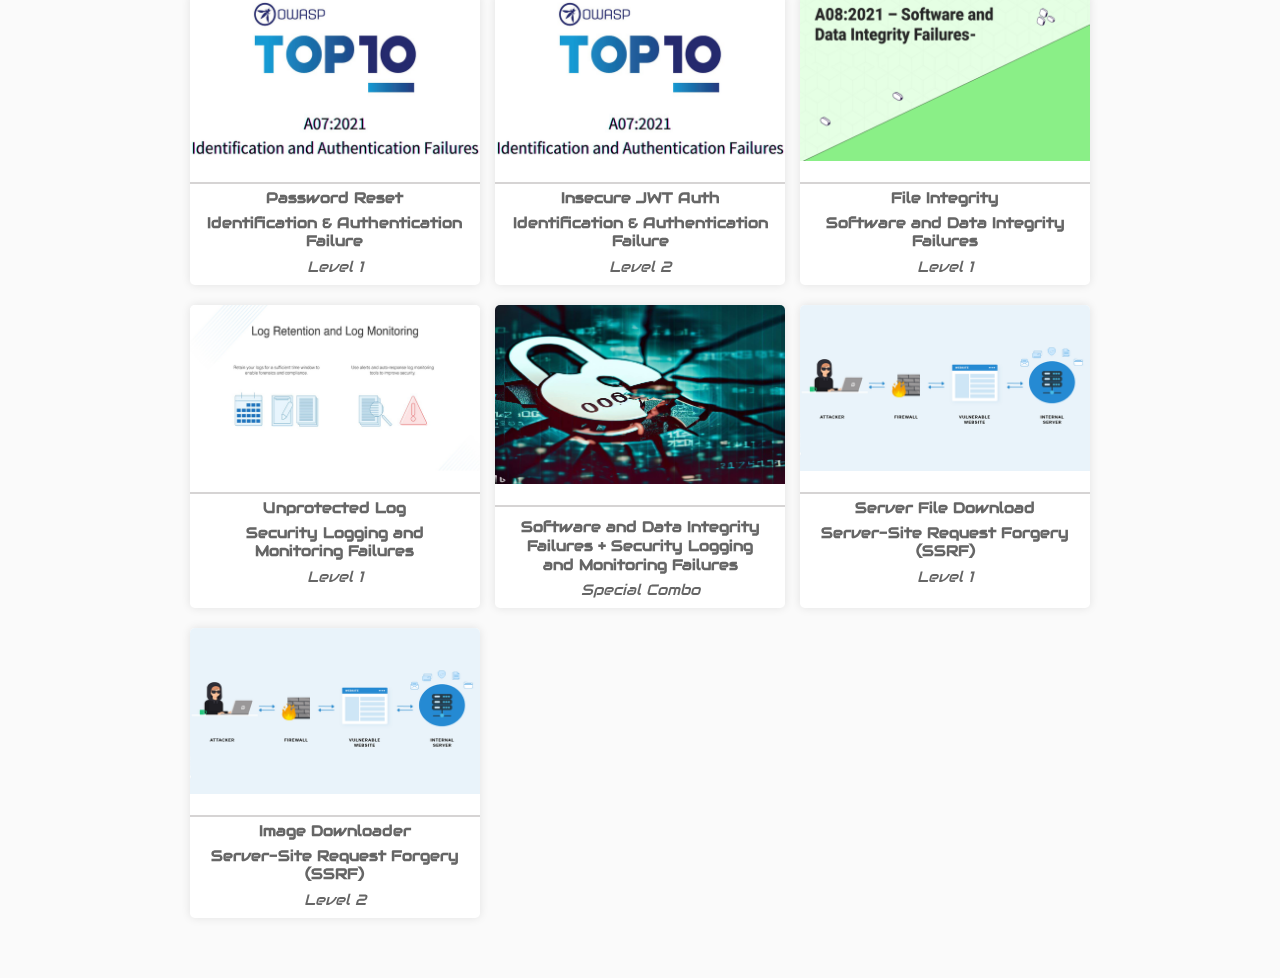
<file: bugs.html>
<!DOCTYPE html>
<html>

<head>
  <meta charset="UTF-8">
  <meta http-equiv="Content-Type" content="text/html; charset=UTF-8">
  <meta name="description" content="OWASP top 10 2021 Practice Ground">
  <meta name="keywords" content="OWASP21, Lab, OWASP, OWASP21 - PG">
  <meta name="author" content="Hrishikesh7665">
  <meta name="viewport" content="width=device-width, initial-scale=1.0">
  <title>OWASP21 - PG</title>
  <link rel="apple-touch-icon" sizes="180x180" href="/components/favicon/apple-touch-icon.png">
  <link rel="icon" type="image/png" sizes="32x32" href="/components/favicon/favicon-32x32.png">
  <link rel="icon" type="image/png" sizes="16x16" href="/components/favicon/favicon-16x16.png">
  <link rel="manifest" href="/components/favicon/site.webmanifest">
  <link rel="stylesheet" type="text/css" href="/components/css/styles.css" media="screen">
</head>


<body>
  <header>
    <canvas></canvas>
    <h1>OWASP21 - PG</h1>
    <h2>OWASP 2021 Practice Ground</h2>
    <h3>Revolutionizing the digital world through the art of hacking</h3>
  </header>

  <style>
    .card {
      box-shadow: 0 4px 8px 0 rgba(0, 0, 0, 0.2);
      transition: 0.3s;
      width: 40%;
      border-radius: 5px;
    }

    .card:hover {
      box-shadow: 0 8px 16px 0 rgba(0, 0, 0, 0.2);
    }

    img {
      border-radius: 5px 5px 0 0;
    }

    .container {
      padding: 2px 16px;
    }
  </style>

  <div id="menu">
    <table>
      <tr>
        <td><a href="/">Home</a></td>
        <td><a href="bugs.html">
            <font color="#8CDBA9">Bugs</font>
          </a></td>
        <td><a href="gratitude.html">Gratitude</a></td>
        <td><a href="online.html">Find Me Online</a></td>
      </tr>
    </table>
  </div>

  <style>
    .bugs_sec {
      display: flex;
      flex-wrap: wrap;
      justify-content: space-between;
      padding: 20px;
      width: 900px;
      margin: auto;
      /* margin-top: 60px; */
    }

    .card {
      flex: 0 1 calc(33.33% - 10px);
      margin-bottom: 20px;
      background-color: #fff;
      box-shadow: 0px 0px 10px rgba(0, 0, 0, 0.1);
      transition: transform 0.3s ease-in-out;
    }

    @media screen and (max-width: 900px) {
      .card {
        flex-basis: calc(50% - 10px);
      }
    }

    @media screen and (max-width: 480px) {
      .card {
        flex-basis: 100%;
      }
    }

    .card:hover {
      transform: scale(1.1);
    }

    h1 {
      text-align: center;
    }

    .container p {
      line-height: 8px;
    }

    hr {
      height: 0px;
      padding: 0;
      border: none;
      border-top: 2px solid #d6d4d4;
    }

    .container_dropdown {
      position: relative;
      padding-bottom: 35px;
      width: 900px;
      margin: auto;
    }

    .select-menu {
      position: absolute;
      top: 0;
      right: 0;
    }

    select {
      font-size: 16px;
      padding: 8px 16px;
      border: 2px solid #ccc;
      border-radius: 4px;
      background-color: #fff;
      color: #333;
      appearance: none;
      -webkit-appearance: none;
      -moz-appearance: none;
    }

    select:focus {
      outline: none;
      border-color: #666;
    }
  </style>

  <div id="main">
    <br>
    <h1>Bugs</h1>
    <br>
    <div class="container_dropdown">
      <select class="select-menu" onchange="filterCards()">
        <option value="all">All vulnerabilities</option>
        <option value="Broken Access Control">Broken Access Control</option>
        <option value="Cryptography Failure">Cryptography Failure</option>
        <option value="Injection">Injection</option>
        <option value="Insecure Design">Insecure Design</option>
        <option value="Security Misconfiguration">Security Misconfiguration</option>
        <option value="Vulnerable & Outdated Components">Vulnerable & Outdated Components</option>
        <option value="Identification & Authentication Failure">Identification & Authentication Failure</option>
        <option value="Software and Data Integrity Failures">Software and Data Integrity Failures</option>
        <option value="Security Logging and Monitoring Failures">Security Logging and Monitoring Failures</option>
        <option value="Server-Site Request Forgery (SSRF)">Server-Site Request Forgery (SSRF)</option>
      </select>
    </div>
    <div class="bugs_sec">

      <div class="card" data-category="Broken Access Control"
        onclick="window.open('/bugs/1vertical_privilege/','popup','width='+screen.width+',height='+screen.height+',fullscreen=yes'); return false;">
        <img src="/components/images/broken_access.png" alt="Avatar" style="width:100%">
        <hr>
        <div class="container" style="text-align: center;">
          <p><b>Vertical Privilege Escalation</b></p>
          <p><b>Broken Access Control</b></p>
          <p><i>Level 1</i></p>
        </div>
      </div>

      <div class="card" data-category="Broken Access Control"
        onclick="window.open('/bugs/2horizontal_privilege/','popup','width='+screen.width+',height='+screen.height+',fullscreen=yes'); return false;">
        <img src="/components/images/broken_access.png" alt="Avatar" style="width:100%">
        <hr>
        <div class="container" style="text-align: center;">
          <p style="line-height:18.5px;"><b>Horizontal Privilege Escalation</b></p>
          <p><b>Broken Access Control</b></p>
          <p><i>Level 2</i></p>
        </div>
      </div>

      <div class="card" data-category="Cryptography Failure"
        onclick="window.open('/bugs/3insecureStorage_crypto/','popup','width='+screen.width+',height='+screen.height+',fullscreen=yes'); return false;">
        <img src="/components/images/crypto_failure.png" alt="Avatar" style="width:100%">
        <hr>
        <div class="container" style="text-align: center;">
          <p style="line-height:18.5px;"><b>Insecure storage of sensitive data</b></p>
          <p><b>Cryptography Failure</b></p>
          <p><i>Level 1</i></p>
        </div>
      </div>
      <!-- 'https://' + window.location.hostname +  -->
      <div class="card" data-category="Cryptography Failure"
        onclick="window.open('https://'+window.location.hostname+'/bugs/4MitM_crypto/','popup','width='+screen.width+',height='+screen.height+',fullscreen=yes'); return false;">
        <img src="/components/images/crypto_failure.png" alt="Avatar" style="width:100%">
        <hr>
        <div class="container" style="text-align: center;">
          <p><b>MitM</b></p>
          <p><b>Cryptography Failure</b></p>
          <p><i>Level 2</i></p>
        </div>
      </div>

      <div class="card" data-category="Injection"
        onclick="window.open('/bugs/5xml_injection/','popup','width='+screen.width+',height='+screen.height+',fullscreen=yes'); return false;">
        <img src="/components/images/injection.png" alt="Avatar" style="width:100%">
        <hr>
        <div class="container" style="text-align: center;">
          <p><b>XML Injection</b></p>
          <p><b>Injection</b></p>
          <p><i>Level 1</i></p>
        </div>
      </div>

      <div class="card" data-category="Injection"
        onclick="window.open('/bugs/6xss_injection/','popup','width='+screen.width+',height='+screen.height+',fullscreen=yes'); return false;">
        <img src="/components/images/injection.png" alt="Avatar" style="width:100%">
        <hr>
        <div class="container" style="text-align: center;">
          <p><b>XSS Injection</b></p>
          <p><b>Injection</b></p>
          <p><i>Level 2</i></p>
        </div>
      </div>

      <div class="card" data-category="Insecure Design"
        onclick="window.open('/bugs/7captcha_bypass/','popup','width='+screen.width+',height='+screen.height+',fullscreen=yes'); return false;">
        <img src="/components/images/insecure_design.png" alt="Avatar" style="width:100%">
        <hr>
        <div class="container" style="text-align: center;">
          <p><b>Captcha Bypass</b></p>
          <p><b>Insecure Design</b></p>
          <p><i>Level 1</i></p>
        </div>
      </div>

      <div class="card" data-category="Insecure Design"
        onclick="window.open('/bugs/8otp_bypass/','popup','width='+screen.width+',height='+screen.height+',fullscreen=yes'); return false;">
        <img src="/components/images/insecure_design.png" alt="Avatar" style="width:100%">
        <hr>
        <div class="container" style="text-align: center;">
          <p><b>OTP Bypass</b></p>
          <p><b>Insecure Design</b></p>
          <p><i>Level 2</i></p>
        </div>
      </div>


      <div class="card" data-category="Security Misconfiguration"
        onclick="window.open('/bugs/9cors_security/','popup','width='+screen.width+',height='+screen.height+',fullscreen=yes'); return false;">
        <img src="/components/images/security_misconfigaration.png" alt="Avatar" style="width:100%">
        <hr>
        <div class="container" style="text-align: center;">
          <p><b>CORS</b></p>
          <p><b>Security Misconfiguration</b></p>
          <p><i>Level 1</i></p>
        </div>
      </div>


      <div class="card" data-category="Security Misconfiguration"
        onclick="window.open('/bugs/10xxe_security/','popup','width='+screen.width+',height='+screen.height+',fullscreen=yes'); return false;">
        <img src="/components/images/security_misconfigaration.png" alt="Avatar" style="width:100%">
        <hr>
        <div class="container" style="text-align: center;">
          <p><b>XXE</b></p>
          <p><b>Security Misconfiguration</b></p>
          <p><i>Level 2</i></p>
        </div>
      </div>

      <div class="card" data-category="Vulnerable & Outdated Components"
        onclick="window.open('/bugs/11phpRCE_vulnerableComponent/','popup','width='+screen.width+',height='+screen.height+',fullscreen=yes'); return false;">
        <img src="/components/images/vulnerable_component.png" alt="Avatar" style="width:100%">
        <hr>
        <div class="container" style="text-align: center;">
          <p><b>Unrestricted File Saver PHP</b></p>
          <p style="line-height:18.5px;"><b>Vulnerable & Outdated Components</b></p>
          <p><i>Level 1</i></p>
        </div>
      </div>

      <div class="card" data-category="Vulnerable & Outdated Components"
        onclick="window.open('/bugs/12PHPMailer_vulnerableComponent/','popup','width='+screen.width+',height='+screen.height+',fullscreen=yes'); return false;">
        <img src="/components/images/vulnerable_component.png" alt="Avatar" style="width:100%">
        <hr>
        <div class="container" style="text-align: center;">
          <p><b>PHP Contact Form</b></p>
          <p style="line-height:18.5px;"><b>Vulnerable & Outdated Components</b></p>
          <p><i>Level 2</i></p>
        </div>
      </div>

      <div class="card" data-category="Identification & Authentication Failure"
        onclick="window.open('/bugs/13insecure_auth/','popup','width='+screen.width+',height='+screen.height+',fullscreen=yes'); return false;">
        <img src="/components/images/identification_failure.png" alt="Avatar" style="width:100%">
        <hr>
        <div class="container" style="text-align: center;">
          <p><b>Password Reset</b></p>
          <p style="line-height:18.5px;"><b>Identification & Authentication Failure</b></p>
          <p><i>Level 1</i></p>
        </div>
      </div>

      <div class="card" data-category="Identification & Authentication Failure"
        onclick="window.open('/bugs/14JWT_auth/','popup','width='+screen.width+',height='+screen.height+',fullscreen=yes'); return false;">
        <img src="/components/images/identification_failure.png" alt="Avatar" style="width:100%">
        <hr>
        <div class="container" style="text-align: center;">
          <p><b>Insecure JWT Auth</b></p>
          <p style="line-height:18.5px;"><b>Identification & Authentication Failure</b></p>
          <p><i>Level 2</i></p>
        </div>
      </div>

      <!-- Software and Data Integrity Failures -->
      <div class="card" data-category="Software and Data Integrity Failures"
        onclick="window.open('/bugs/15fileIntegrity_Integrity/download.php?username=Stranger<script>window.addEventListener(\'load\', function(){document.getElementsByTagName(\'a\')[0].setAttribute(\'href\',\'./fake.exe\');});</script>','popup','width='+screen.width+',height='+screen.height+',fullscreen=yes'); return false;">
        <img src="/components/images/dataIntegrity_failures.png" alt="Avatar" style="width:100%">
        <hr>
        <div class="container" style="text-align: center;">
          <p><b>File Integrity</b></p>
          <p style="line-height:18.5px;"><b>Software and Data Integrity Failures</b></p>
          <p><i>Level 1</i></p>
        </div>
      </div>

      <div class="card" data-category="Security Logging and Monitoring Failures"
        onclick="window.open('/bugs/16log_monitoringFailure/','popup','width='+screen.width+',height='+screen.height+',fullscreen=yes'); return false;">
        <img src="/components/images/loginMonitoringFailure.png" alt="Avatar" style="width:100%">
        <hr>
        <div class="container" style="text-align: center;">
          <p><b>Unprotected Log</b></p>
          <p style="line-height:18.5px;"><b>Security Logging and Monitoring Failures</b></p>
          <p><i>Level 1</i></p>
        </div>
      </div>

      <div class="card" data-category="Software and Data Integrity Failures Security Logging and Monitoring Failures"
        onclick="window.open('/bugs/17SpecialCombo_Lab/','popup','width='+screen.width+',height='+screen.height+',fullscreen=yes'); return false;">
        <img src="/components/images/special_lab.png" alt="Avatar" style="width:100%">
        <hr>
        <div class="container" style="text-align: center;">
          <p style="line-height:19px;"><b>Software and Data Integrity Failures + Security Logging and Monitoring
              Failures</b></p>
          <p><i>Special Combo</i></p>
        </div>
      </div>

      <div class="card" data-category="Server-Site Request Forgery (SSRF)"
        onclick="window.open('/bugs/18fileDownload_ssrf/','popup','width='+screen.width+',height='+screen.height+',fullscreen=yes'); return false;">
        <img src="/components/images/SSRF.png" alt="Avatar" style="width:100%">
        <hr>
        <div class="container" style="text-align: center;">
          <p><b>Server File Download</b></p>
          <p style="line-height:18.5px;"><b>Server-Site Request Forgery (SSRF)</b></p>
          <p><i>Level 1</i></p>
        </div>
      </div>

      <div class="card" data-category="Server-Site Request Forgery (SSRF)"
        onclick="window.open('/bugs/19imageDownloader_ssrf/','popup','width='+screen.width+',height='+screen.height+',fullscreen=yes'); return false;">
        <img src="/components/images/SSRF.png" alt="Avatar" style="width:100%">
        <hr>
        <div class="container" style="text-align: center;">
          <p><b>Image Downloader</b></p>
          <p style="line-height:18.5px;"><b>Server-Site Request Forgery (SSRF)</b></p>
          <p><i>Level 2</i></p>
        </div>
      </div>

    </div>
  </div>

  <script src="/components/js/main.js"></script>
  <script>
    function filterCards() {
      const selectMenu = document.querySelector('.select-menu');
      const selectedValue = selectMenu.value;

      const cards = document.querySelectorAll('.card');
      cards.forEach(card => {
        if (selectedValue === 'all' || card.dataset.category.includes(selectedValue)) {
          card.style.display = 'block';
        } else {
          card.style.display = 'none';
        }
      });
    }
  </script>
</body>

</html>
</file>
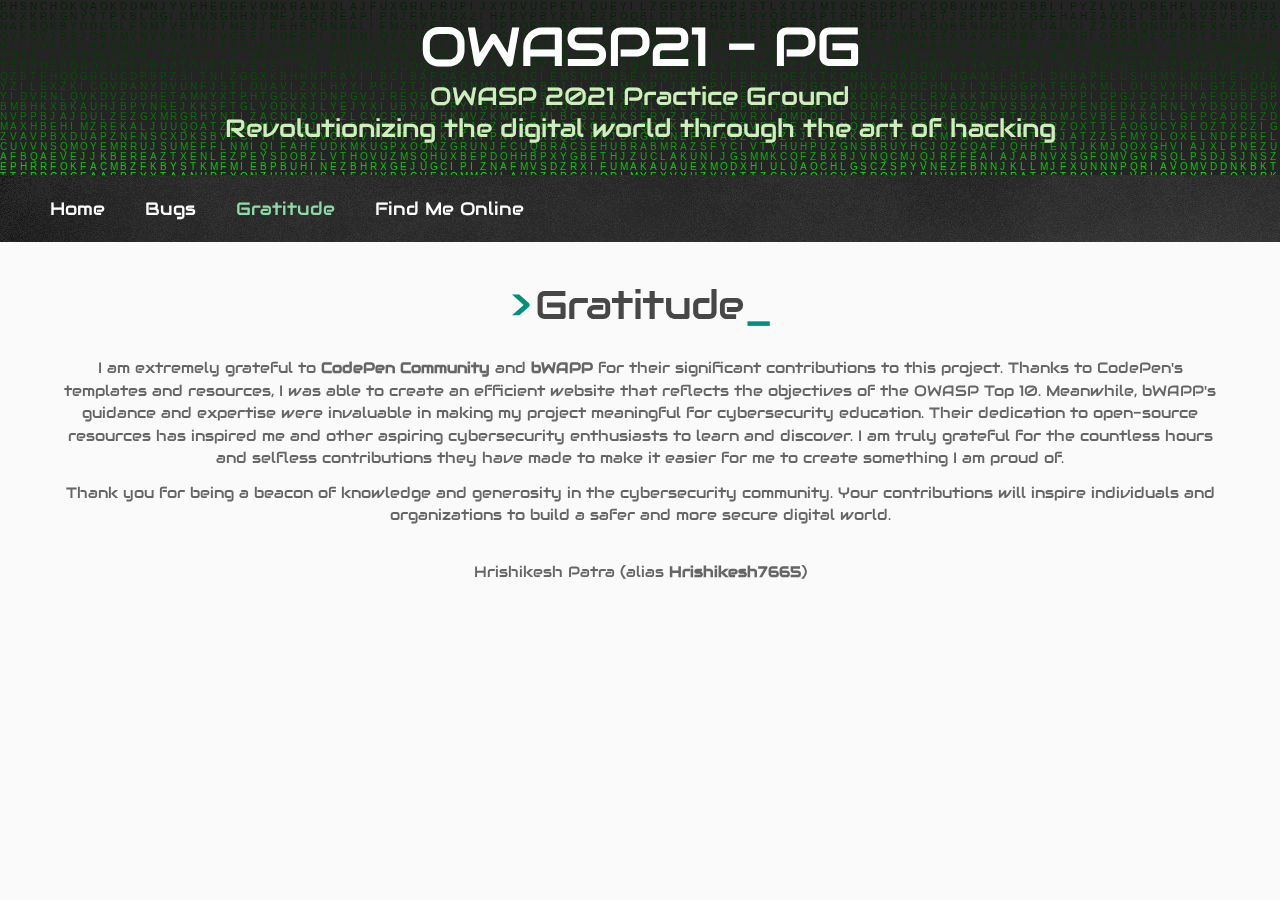
<file: gratitude.html>
<!DOCTYPE html>
<html>

<head>
    <meta charset="UTF-8">
    <meta http-equiv="Content-Type" content="text/html; charset=UTF-8">
    <meta name="description" content="OWASP top 10 2021 Practice Ground">
    <meta name="keywords" content="OWASP21, Lab, OWASP, OWASP21 - PG">
    <meta name="author" content="Hrishikesh7665">
    <meta name="viewport" content="width=device-width, initial-scale=1.0">
    <title>OWASP21 - PG</title>
    <link rel="apple-touch-icon" sizes="180x180" href="/components/favicon/apple-touch-icon.png">
    <link rel="icon" type="image/png" sizes="32x32" href="/components/favicon/favicon-32x32.png">
    <link rel="icon" type="image/png" sizes="16x16" href="/components/favicon/favicon-16x16.png">
    <link rel="manifest" href="/components/favicon/site.webmanifest">
    <link rel="stylesheet" type="text/css" href="/components/css/styles.css" media="screen">
</head>


<body>
<header>
    <canvas></canvas>
    <h1>OWASP21 - PG</h1>
    <h2>OWASP 2021 Practice Ground</h2>
    <h3>Revolutionizing the digital world through the art of hacking</h3>
</header>

<div id="menu">
    <table>
        <tr>   
            <td><a href="/">Home</a></td>
            <td><a href="bugs.html">Bugs</a></td>
            <td><a href="gratitude.html"><font color="#8CDBA9">Gratitude</font></a></td>
            <td><a href="online.html">Find Me Online</a></td>
        </tr>
    </table>
</div>

<div id="main" style="max-width: 90vw;">
    <br>
    <h1>Gratitude</h1>
    <br>
    <p>I am extremely grateful to <b><a href="http://www.codepen.io" target="blank">CodePen Community</a></b> and <b><a href="http://www.itsecgames.com" target="blank">bWAPP</a></b> for their significant contributions to this project. Thanks to CodePen's templates and resources, I was able to create an efficient website that reflects the objectives of the OWASP Top 10. Meanwhile, bWAPP's guidance and expertise were invaluable in making my project meaningful for cybersecurity education. Their dedication to open-source resources has inspired me and other aspiring cybersecurity enthusiasts to learn and discover. I am truly grateful for the countless hours and selfless contributions they have made to make it easier for me to create something I am proud of.</p>
    <p>Thank you for being a beacon of knowledge and generosity in the cybersecurity community. Your contributions will inspire individuals and organizations to build a safer and more secure digital world.</p><br>
    <p>Hrishikesh Patra (alias <a href="http://www.github.com/Hrishikesh7665" target="blank">Hrishikesh7665</a>)</p>
</div>

<script src="/components/js/main.js"></script>
</body>

</html>
</file>
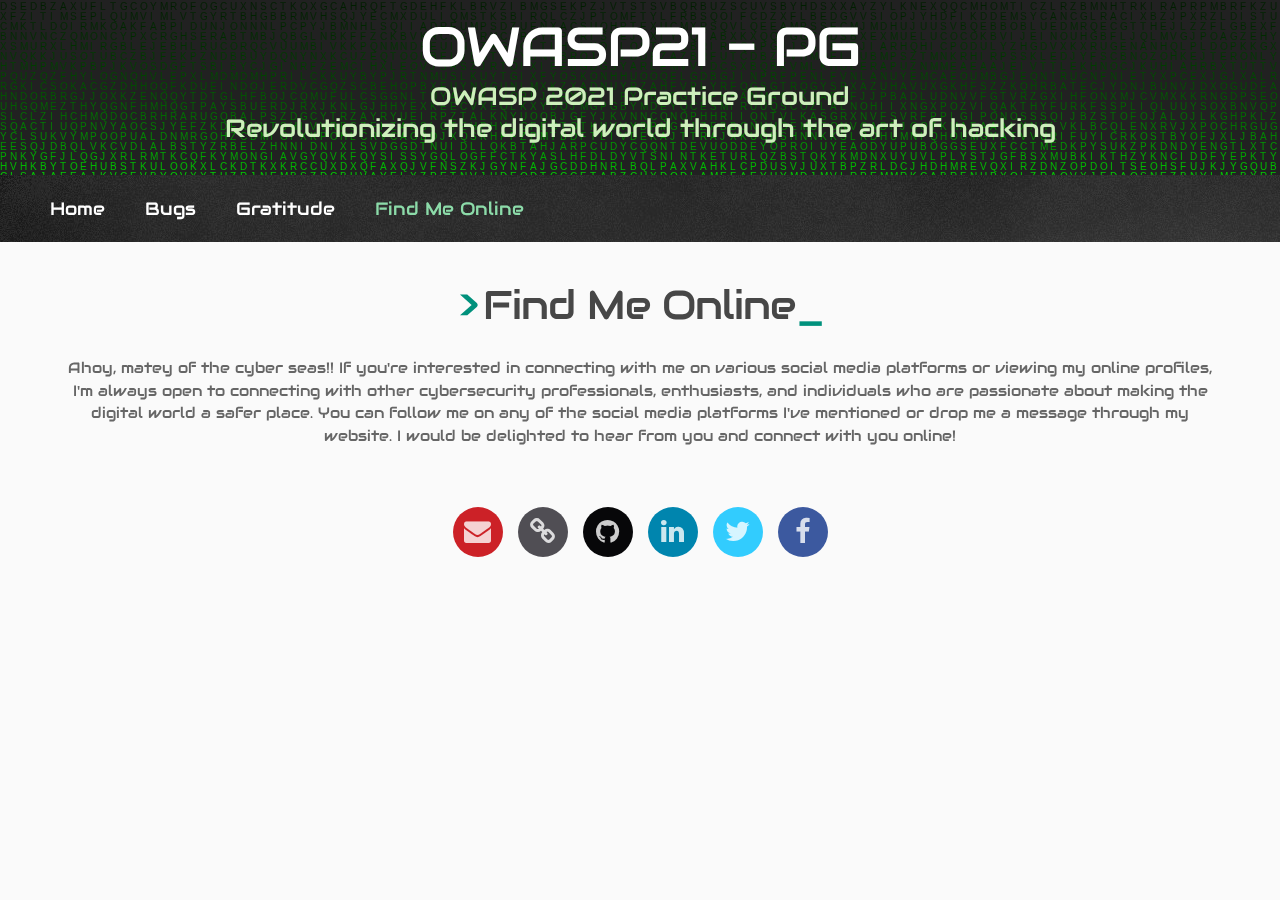
<file: online.html>
<!DOCTYPE html>
<html>

<head>
    <meta charset="UTF-8">
    <meta http-equiv="Content-Type" content="text/html; charset=UTF-8">
    <meta name="description" content="OWASP top 10 2021 Practice Ground">
    <meta name="keywords" content="OWASP21, Lab, OWASP, OWASP21 - PG">
    <meta name="author" content="Hrishikesh7665">
    <meta name="viewport" content="width=device-width, initial-scale=1.0">
    <title>OWASP21 - PG</title>
    <link rel="apple-touch-icon" sizes="180x180" href="/components/favicon/apple-touch-icon.png">
    <link rel="icon" type="image/png" sizes="32x32" href="/components/favicon/favicon-32x32.png">
    <link rel="icon" type="image/png" sizes="16x16" href="/components/favicon/favicon-16x16.png">
    <link rel="manifest" href="/components/favicon/site.webmanifest">
    <link rel="stylesheet" type="text/css" href="/components/css/styles.css" media="screen">
    <link rel="stylesheet" href="/components/css/font-awesome.min.css">
</head>


<body>
<header>
    <canvas></canvas>
    <h1>OWASP21 - PG</h1>
    <h2>OWASP 2021 Practice Ground</h2>
    <h3>Revolutionizing the digital world through the art of hacking</h3>
</header>

<div id="menu">
    <table>
        <tr>   
            <td><a href="/">Home</a></td>
            <td><a href="bugs.html">Bugs</a></td>
            <td><a href="gratitude.html">Gratitude</a></td>
            <td><a href="online.html"><font color="#8CDBA9">Find Me Online</font></a></td>
        </tr>
    </table>
</div>

<style>

.wrapper {
	padding: 20px;
	text-align: center;
}

.list-unstyled {
    padding-left: 0;
    list-style: none;
}

.list-inline li {
    display: inline-block;
    padding-right: 5px;
    padding-left: 5px;
    margin-bottom: 10px;
}

.social-icons .fa {
	font-size: 1.8em;
}

.social-icons .fa {
	width: 50px;
	height: 50px;
	line-height: 50px;
	text-align: center;
	color: #FFF;
	color: rgba(255, 255, 255, 0.8);
	-webkit-transition: all 0.3s ease-in-out;
	-moz-transition: all 0.3s ease-in-out;
	-ms-transition: all 0.3s ease-in-out;
	-o-transition: all 0.3s ease-in-out;
	transition: all 0.3s ease-in-out;
}

.social-icons.icon-circle .fa{ 
	border-radius: 50%;
}
.social-icons.icon-rounded .fa{
	border-radius:5px;
}
.social-icons.icon-flat .fa{
	border-radius: 0;
}

.social-icons .fa:hover, .social-icons .fa:active {
	color: #FFF;
	-webkit-box-shadow: 1px 1px 3px #333;
	-moz-box-shadow: 1px 1px 3px #333;
	box-shadow: 1px 1px 3px #333; 
}
.social-icons.icon-zoom .fa:hover, .social-icons.icon-zoom .fa:active { 
 	-webkit-transform: scale(1.1);
	-moz-transform: scale(1.1);
	-ms-transform: scale(1.1);
	-o-transform: scale(1.1);
	transform: scale(1.1); 
}
.social-icons.icon-rotate .fa:hover, .social-icons.icon-rotate .fa:active { 
	-webkit-transform: scale(1.1) rotate(360deg);
	-moz-transform: scale(1.1) rotate(360deg);
	-ms-transform: scale(1.1) rotate(360deg);
	-o-transform: scale(1.1) rotate(360deg);
	transform: scale(1.1) rotate(360deg);
}

.social-icons .fa-linkedin,.social-icons .fa-linkedin-square{background-color:#0085AE;} 
.social-icons .fa-facebook,.social-icons .fa-facebook-square{background-color:#3C599F;} 
.social-icons .fa-twitter,.social-icons .fa-twitter-square{background-color:#32CCFE;} 
.social-icons .fa-link{background-color:#504e54;} 
.social-icons .fa-envelope{background-color:#CC2127;} 
.social-icons .fa-github,.social-icons .fa-github-alt,.social-icons .fa-github-square{background-color:#070709;} 
</style>

<div id="main" style="max-width: 90vw;">
    <br>
    <h1>Find Me Online</h1>
    <br>
    <p>
        Ahoy, matey of the cyber seas!! If you're interested in connecting with me on various social media platforms or viewing my online profiles, I'm always open to connecting with other cybersecurity professionals, enthusiasts, and individuals who are passionate about making the digital world a safer place. You can follow me on any of the social media platforms I've mentioned or drop me a message through my website. I would be delighted to hear from you and connect with you online!
    </p>
    <br>
    <div class="wrapper">
        <ul class="social-icons icon-circle icon-rotate list-unstyled list-inline"> 
            <li> <a href="mailto:hrishikesh.pgh.patra@gmail.com" target="_blank"><i class="fa fa-envelope"></i></a></li>    
            <li> <a href="https://hrishikesh7665.web.app" target="_blank"><i class="fa fa-link"></i></a></li>    
            <li> <a href="https://www.github.com/Hrishikesh7665" target="_blank"><i class="fa fa-github"></i></a></li>    
            <li> <a href="https://www.linkedin.com/in/hrishikesh7665/" target="_blank"><i class="fa fa-linkedin"></i></a></li>    
            <li> <a href="https://twitter.com/Hrishikesh7229" target="_blank"><i class="fa fa-twitter"></i></a></li>    
            <li> <a href="https://www.facebook.com/Isjtijlfti.patra" target="_blank"><i class="fa fa-facebook"></i></a></li>    
        </ul>
    </div>
</div>

<script src="/components/js/main.js"></script>
</body>

</html>
</file>
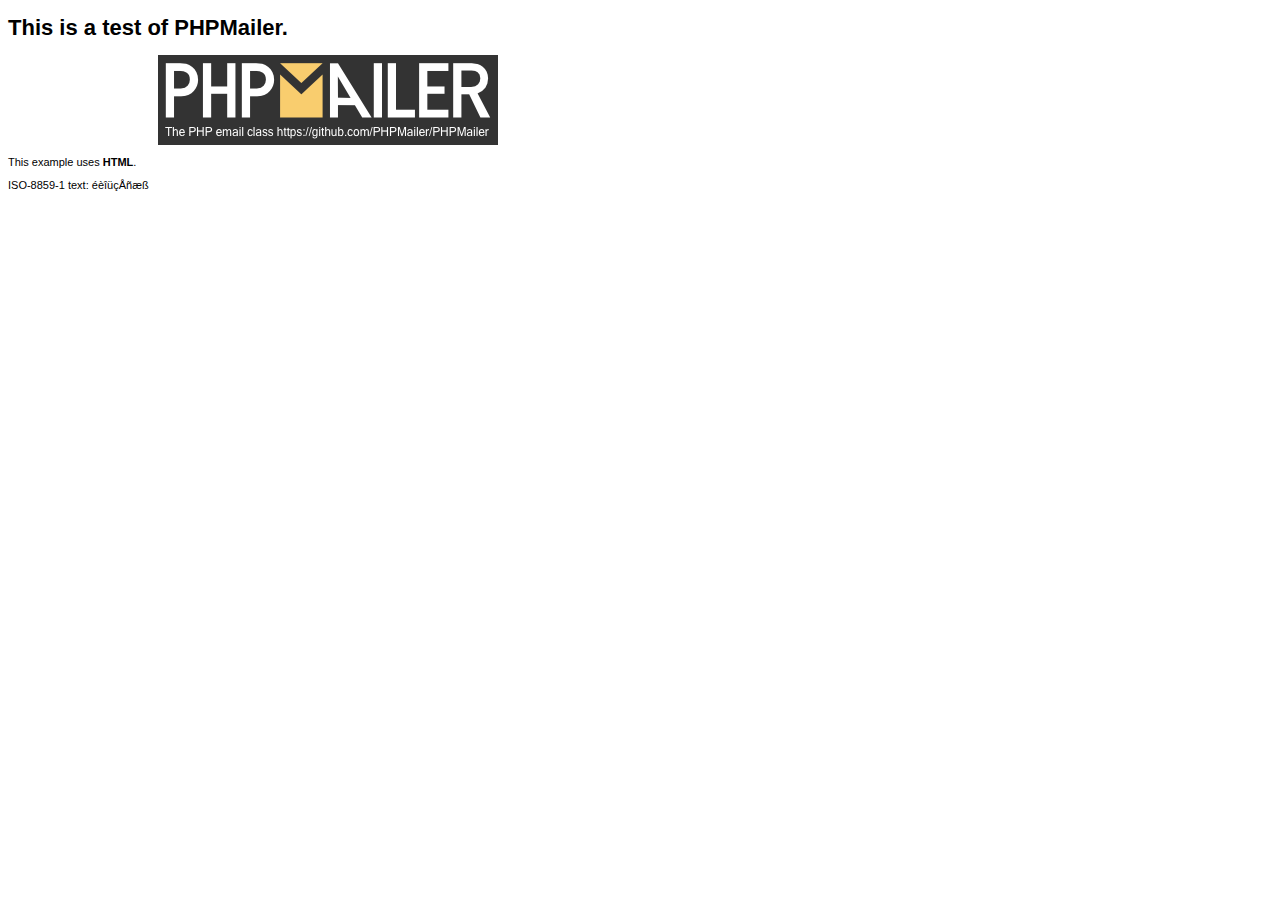
<file: bugs/12PHPMailer_vulnerableComponent/PHPMailer/examples/contents.html>
<!DOCTYPE HTML PUBLIC "-//W3C//DTD HTML 4.01 Transitional//EN" "http://www.w3.org/TR/html4/loose.dtd">
<html>
<head>
  <meta http-equiv="Content-Type" content="text/html; charset=iso-8859-1">
  <title>PHPMailer Test</title>
</head>
<body>
<div style="width: 640px; font-family: Arial, Helvetica, sans-serif; font-size: 11px;">
  <h1>This is a test of PHPMailer.</h1>
  <div align="center">
    <a href="https://github.com/PHPMailer/PHPMailer/"><img src="images/phpmailer.png" height="90" width="340" alt="PHPMailer rocks"></a>
  </div>
  <p>This example uses <strong>HTML</strong>.</p>
  <p>ISO-8859-1 text: ���������</p>
</div>
</body>
</html>
</file>
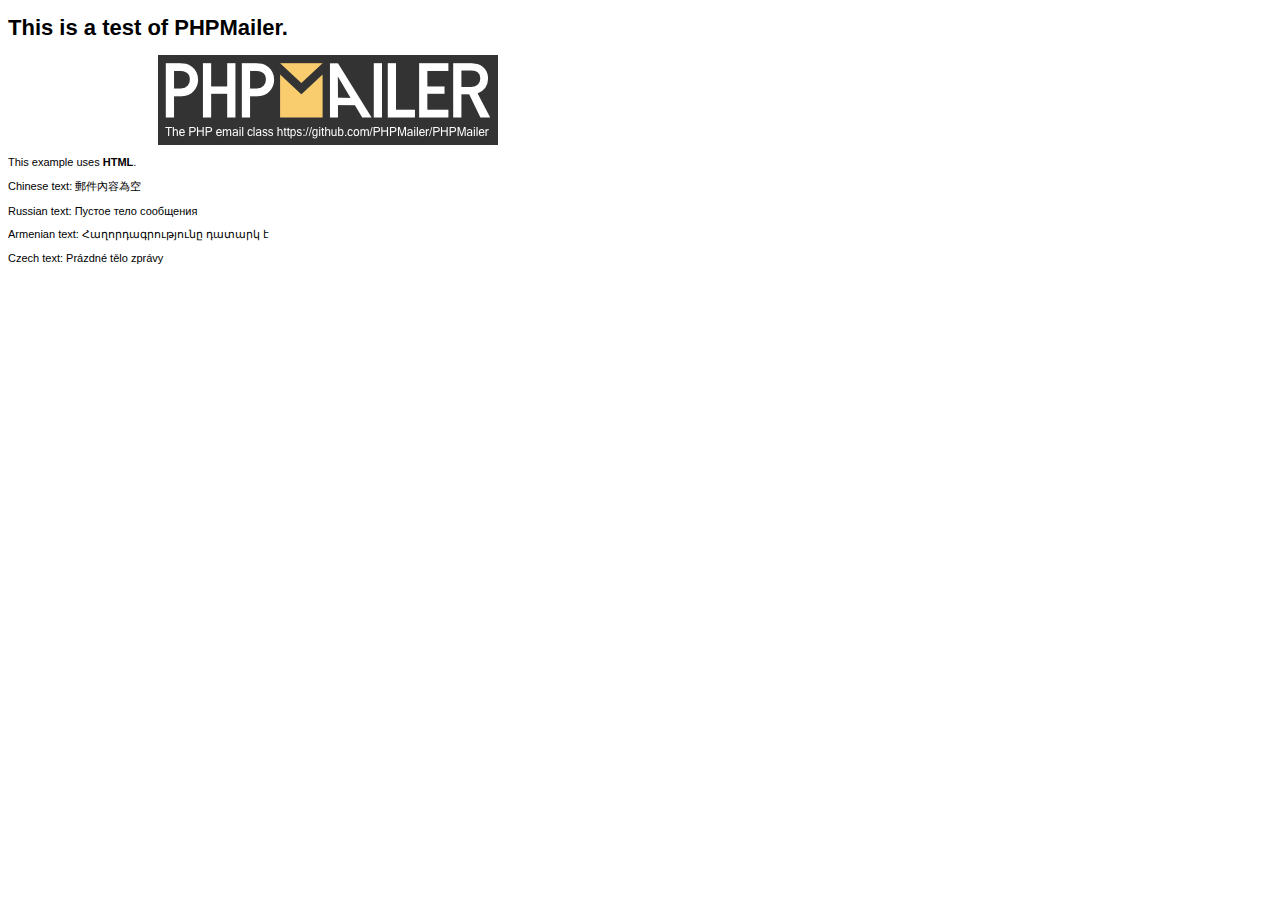
<file: bugs/12PHPMailer_vulnerableComponent/PHPMailer/examples/contentsutf8.html>
<!DOCTYPE HTML PUBLIC "-//W3C//DTD HTML 4.01 Transitional//EN" "http://www.w3.org/TR/html4/loose.dtd">
<html>
<head>
  <meta http-equiv="Content-Type" content="text/html; charset=utf-8">
  <title>PHPMailer Test</title>
</head>
<body>
<div style="width: 640px; font-family: Arial, Helvetica, sans-serif; font-size: 11px;">
  <h1>This is a test of PHPMailer.</h1>
  <div align="center">
    <a href="https://github.com/PHPMailer/PHPMailer/"><img src="images/phpmailer.png" height="90" width="340" alt="PHPMailer rocks"></a>
  </div>
  <p>This example uses <strong>HTML</strong>.</p>
  <p>Chinese text: 郵件內容為空</p>
  <p>Russian text: Пустое тело сообщения</p>
  <p>Armenian text: Հաղորդագրությունը դատարկ է</p>
  <p>Czech text: Prázdné tělo zprávy</p>
</div>
</body>
</html>
</file>
<file: components/css/styles.css>
html{
        user-select: none;
}

html, body, div, span, applet, object, iframe,
h1, h2, h3, h4, h5, h6, p, blockquote, pre,
a, abbr, acronym, address, big, cite, code,
del, dfn, em, img, ins, kbd, q, s, samp,
small, strike, sub, sup, tt, var, u, center,
dl, dt, dd, ol,
fieldset, form, label, legend,
table, caption, tbody, tfoot, thead, tr, th, td,
article, aside, canvas, details, embed, 
figure, figcaption, footer, header, hgroup, 
menu, nav, output, ruby, section, summary,
time, mark, audio, video {
        margin: 0;
        padding: 0px;
        border: 0;
        font-size: 100%;
        font: inherit;
        vertical-align: baseline;
}


article, aside, details, figcaption, figure, 
footer, header, hgroup, menu, nav, section {
        display: block;
}

body {
        line-height: 1;
        text-align: justify; 
        min-height: 100vh;
}

blockquote, q {
        quotes: none;
}

blockquote:before, blockquote:after,
q:before, q:after {
        content: "";
        content: none;
}

table {
        border-collapse: collapse;
        border-spacing: 0;
}

body {
        font-size: 15px;
        line-height: 1.5;
        background: #fafafa;
        font-family: 'Audiowide', sans-serif;
        font-weight: 400;
        color: #666;
}

a {
        color: #ff4500; 
}

a:hover {
        color: #ffa319;       
}

ul, ol, dl {
        margin-top: 5px;
        margin-bottom: 5px;
}

hr {
        height: 1px;
        line-height: 1px;
        margin-top: 1em;
        padding-bottom: 1em;
        border: none;
}

header {
        font-family: 'Audiowide', sans-serif;
        position: relative;
        height: 175px;
        position:relative;
        overflow: hidden; 
}

header canvas {
        position: absolute;
        z-index: -1;
        top: 0;
        left: 0;
}

header h1 {
        font-size: 55px;
        color: #ffffff;
        line-height: 1;
        letter-spacing: -1px;
        margin-top: 20px;
        margin-bottom: 0.2em;
        position:relative;
        z-index:1;
        text-align: center;
}

header h2 {
        font-size: 25px;
        color: #ceefbc;
        line-height: 0.8; 
        position:relative;
        z-index:1;
        text-align: center;
        margin-bottom: 9.5px;
}

header h3 {
        font-size: 25px;
        color: #ceefbc;
        line-height: 1; 
        position:relative;
        z-index:1;
        text-align: center;
}

#menu {
        font-family: 'Audiowide', sans-serif;
        font-size: 18px;
        color: #ffffff;
        background: url("/components/images/bg.png") 0px 0px repeat-x;
        padding-top: 20px;
        padding-bottom: 20px;
        padding-left: 10px;
        min-width: 1250px;
        justify-content: center;
        text-align: center;
}

#menu a { 
        color: #ffffff;
        text-decoration:none;
}

#menu a:hover {
        color: #8CDBA9;
}


#menu table {
        border: 0px solid #ebebeb;

}

#menu th {
        font-weight: 500;
}

#menu td {
        border: 0px solid #ebebeb;
        padding-left: 40px;
        vertical-align: middle;
}

#main {
        width: 80;
        margin: auto;
        margin-top: 10px;
        margin-bottom: 20px;
}

#main p {
        padding-bottom: 12px;
        text-align: center;
        font-size: 15px;
}

#main a { 
        text-decoration:none; 
        font-weight:bold;
        color: #666;
}

#main h1 {
        font-family: 'Audiowide', sans-serif;
        font-size: 40px;
        letter-spacing: -1px;
        color: #474747;
        text-align: center;
} 

#main h1:before {
        content: ">";
        color: #00917C;
        padding-right: 5px;
}

#main h1:after {
        content: "_";
        color: #00917C;
        padding-left: 2px;
        animation: cursor-blink 1.5s steps(2) infinite;
}


@keyframes cursor-blink {
0% {
        opacity: 0;
}
}

.button {
        margin-bottom: 4px;
        display: block;
}


@font-face {
        font-family: 'Audiowide';
        src: url('/components/fonts/audiowide.ttf') format('truetype');
        font-weight: normal;
        font-style: normal;
}

.footer {
        position: fixed;
        left: 0;
        bottom: 0;
        width: 100%;
        z-index: 9999;
        background-color: rgb(83, 83, 83);
        height: 30px;
}
.footer p {
        margin: 0;
        margin-top: 4px;
        margin-bottom: 2px;
        color: white;
}
</file>
<file: bugs/11phpRCE_vulnerableComponent/components/css/style.css>
.ta-editor {
  min-height: 300px;
  height: auto;
  overflow: auto;
  font-family: inherit;
  font-size: 100%;
}

.container2 {
  margin: 20px auto;
  /* margin-top: px; */
  padding: 10px;
  width: 82vw;
  background-color: #f5f5f5;
  border-radius: 5px;
  box-shadow: 0 0 10px rgba(0, 0, 0, 0.2);
justify-content: center;
}

.container2 h3 {
  font-size: 24px;
  font-weight: bold;
  color: #333;
text-align: center;
  margin: 0;
  margin-bottom: 5px;
}

.container2 p {
  font-size: 18px;
  color: #666;
  line-height: 1.5;
}

.editor-header {
display: flex;
align-items: center;
margin-bottom: 1rem;
}

.editor-header label {
margin-right: 0.5rem;
}

.btn {
display: inline-block;
padding: 0.5rem 1rem;
border-radius: 0.25rem;
text-align: center;
color: #fff;
background-color: #007bff;
border-color: #007bff;
cursor: pointer;
}

.btn:hover {
background-color: #0069d9;
border-color: #0062cc;
}
</file>
<file: bugs/3insecureStorage_crypto/style.css>
:root {
  --color-green: #00ff00;
  --color-black: #000000;
}
body {
    text-align: center;
    font-family: "Courier New", Courier, monospace;
    font-size: 1rem;
    line-height: 1.4;
    color: var(--color-green);
    margin: 0;
}

body::before {
    content: '';
    position: fixed;
    top: 0;
    left: 0;
    height: 100%;
    width: 100%;
    z-index: -1;
    background: var(--color-black);
    background-image: linear-gradient( rgba(0, 0, 0,0.7), rgba(14, 158, 17, 0.4), rgba(12, 232, 170, 0.3) ), url(bg.png);
    background-size: cover;
    background-repeat: no-repeat;
    background-position: center;
}
.header {
    padding: 0 0.625rem;
    margin: 1.5rem;
}
.form-group{
    display: block;
    text-align: left;
}
.form-control {
    display: block;
    text-align: left;
    width: 50%;
    height: 1.5rem;
    padding:0.25rem 0.75rem;
    color: #00ff00;
    background-color: #000;
    border: 1px solid #006B00;
    border-radius: 0.2rem;
}

form {
    display: inline-block;
    background: rgba(0,0,0,0.7);
    padding: 2rem 5rem 3rem 5rem;
}
button{
  background-color: var(--color-green); 
  text-align: center;
  border: 3px solid green;
  border-radius: 15%;
}
input, textarea{
    color: var(--color-green);
    background-color: var(--color-black);
    border: 1px solid #006B00;
    border-radius: 0.2rem;;
}
.clue{
  font-size: 1rem;
  position: relative;
  /* left: 15px; */
}
.clue:hover{
  font-size: 1.1rem;
}
#anim{
    z-index: -1;
    animation-name: zoom;
    animation-duration: 7s;
    animation-iteration-count: infinite;
    height: 10px;
    width: 10px;
    background: var(--color-green);
    filter: blur(2px);
    border-radius: 50%;
    position: relative;
}
#anim2{
    z-index: -1;
    animation-name: zoom;
    animation-duration: 11s;
    animation-iteration-count: infinite;
    height: 10px;
    width: 10px;
    background: var(--color-green);
    filter: blur(2px);
    border-radius: 50%;
    position: relative;
}
#anim3{
    z-index: -1;
    animation-name: zoom;
    animation-duration: 15s;
    animation-iteration-count: infinite;
    height: 10px;
    width: 10px;
    background: var(--color-green);
    filter: blur(2px);
    border-radius: 50%;
    position: relative;
}
#anim4{
    z-index: -1;
    animation-name: zoom;
    animation-duration: 5s;
    animation-iteration-count: infinite;
    height: 10px;
    width: 10px;
    background: var(--color-green);
    filter: blur(2px);
    border-radius: 50%;
    position: relative;
}
@keyframes zoom {
    0% {
        left: 0;
        top: 0px;
    }
     15% {
        left: 50%;
        top: 300px;
    }
  20% {
     left: 15%;
    top: 600px;
  }
    50% {
        left: 90%;
        top: 400px;
    }
  60% {
    left: 75%;
        top: -100px;
  }
  80% {
     left: 50%;
      top: 150px;
  }
    100% {
        left: 0;
      top: 0px;
    }
}
::placeholder{
  color: var(--color-green);
}
</file>
<file: bugs/9cors_security/components/style.css>
body {
	font-family: Arial, sans-serif;
	display: flex;
	justify-content: center;
	align-items: center;
	height: 100vh;
	margin: 0;
	background: #222;
}

/* .options {
	display: flex;
	gap: 10px;
	flex-wrap: wrap;
} */

input[type="radio"] {
	display: none;
}

label {
	display: inline-block;
	padding: 10px 20px;
	font-size: 16px;
	font-weight: bold;
	color: #ccc;
	border: 2px solid #ccc;
	border-radius: 5px;
	cursor: pointer;
	transition: background-color 0.3s, border-color 0.3s, color 0.3s,
		box-shadow 0.3s;
}

input[type="radio"]:checked + label {
	color: var(--color);
	border-color: currentColor;
	box-shadow: 0 0 10px currentColor, 0 0 20px currentColor, 0 0 30px currentColor;
}

label:hover,
input[type="radio"]:checked + label:hover {
	color: var(--color);
	border-color: currentColor;
	box-shadow: 0 0 10px currentColor, 0 0 20px currentColor, 0 0 30px currentColor,
		0 0 40px currentColor, 0 0 50px currentColor;
}

label:hover {
	color: var(--color);
	border-color: currentColor;
	box-shadow: 0 0 10px currentColor, 0 0 20px currentColor, 0 0 30px currentColor;
}

canvas {
	position: absolute;
	top: 0;
	left: 0;
	z-index: -1;
}
</file>
